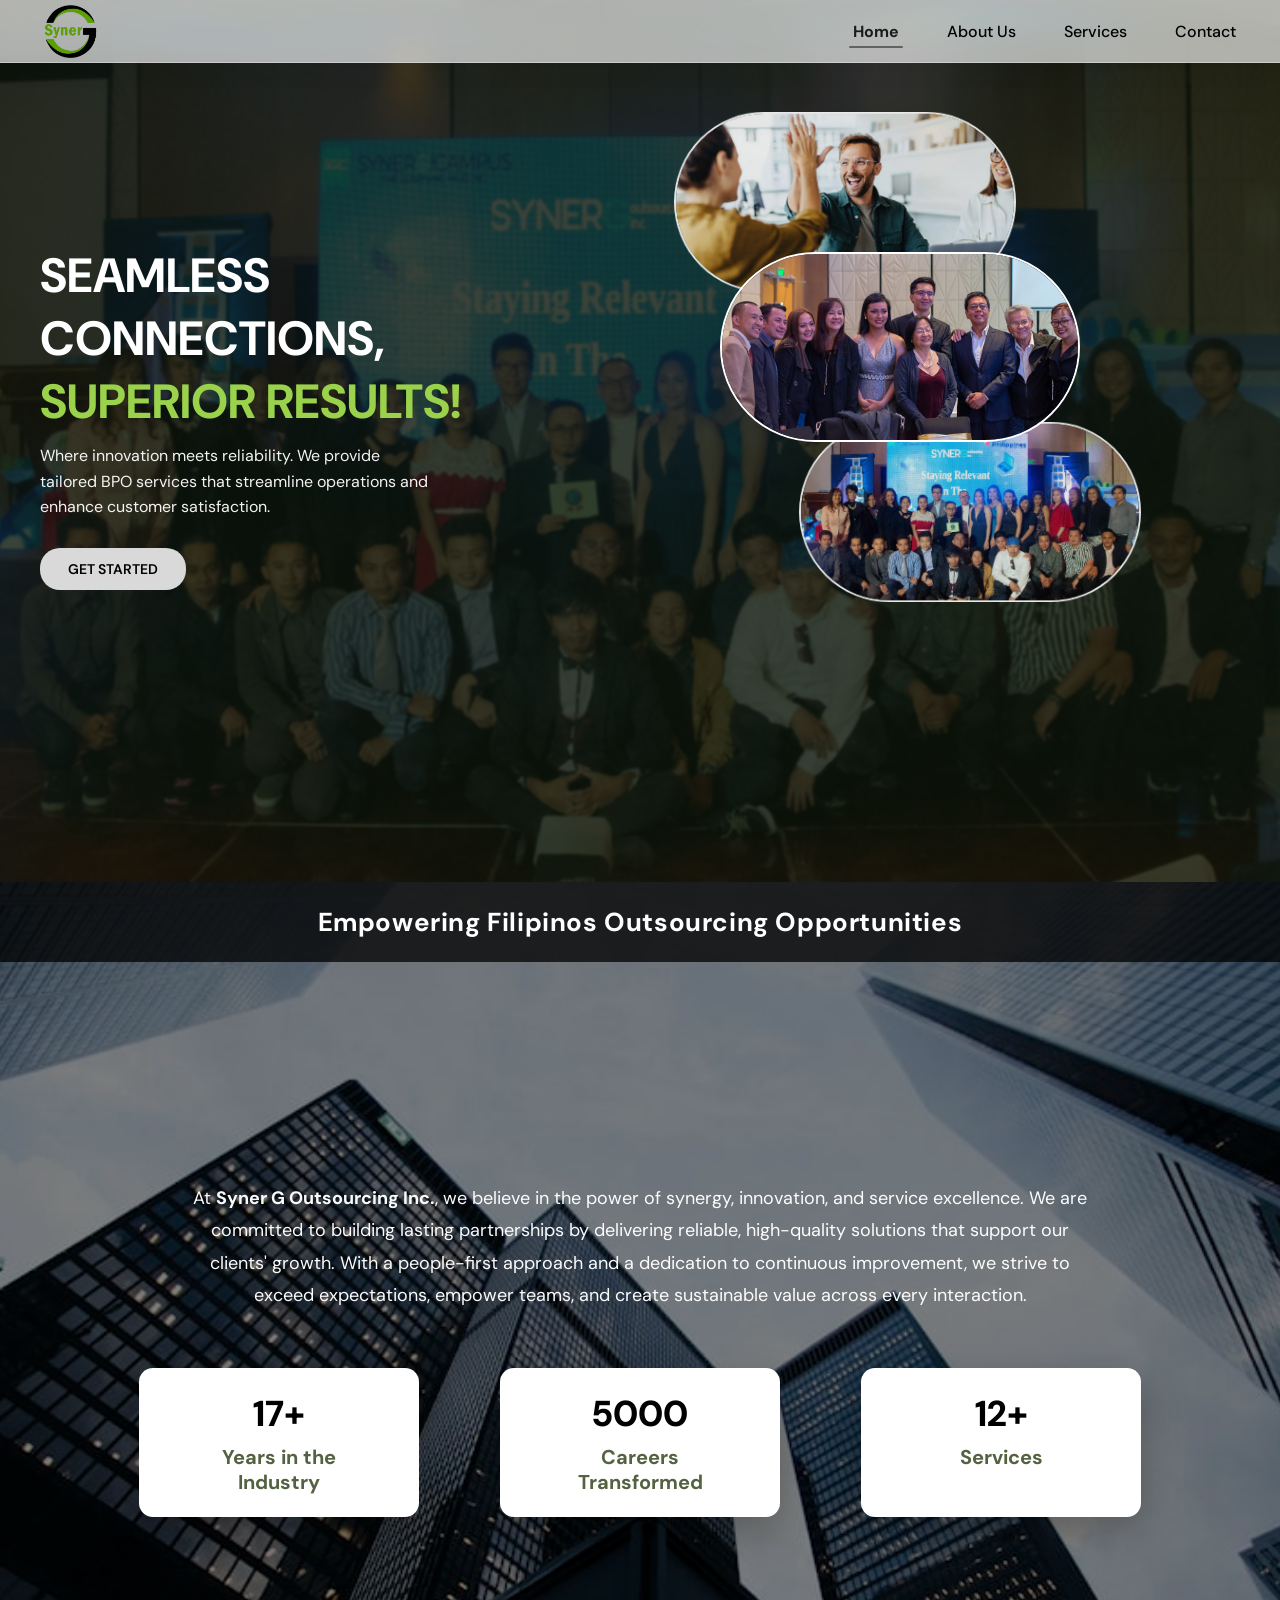
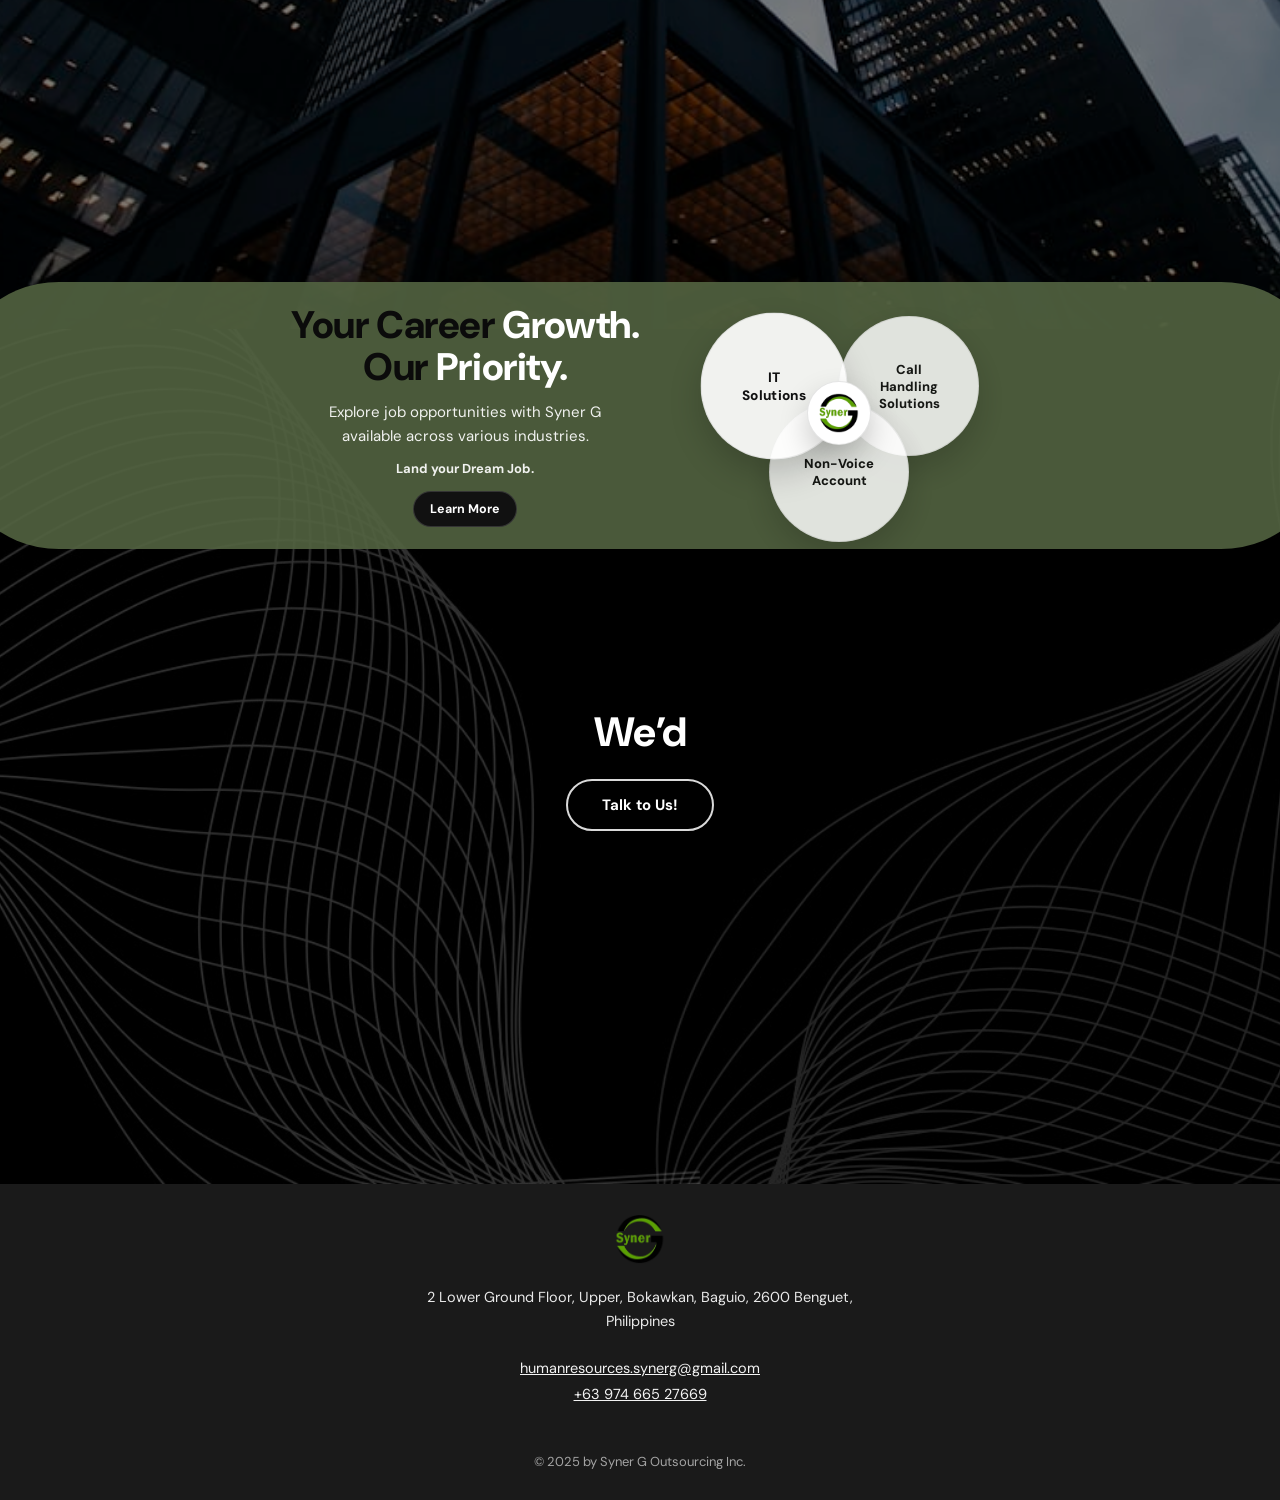
<file: pages/index.html>
<!DOCTYPE html>
<html lang="en">
  <head>
    <meta charset="UTF-8" />
    <meta name="viewport" content="width=device-width, initial-scale=1.0" />
    <title>Syner G Outsourcing Inc.</title>

    <!-- DM Sans -->
    <link rel="preconnect" href="https://fonts.googleapis.com" />
    <link rel="preconnect" href="https://fonts.gstatic.com" crossorigin />
    <link
      href="https://fonts.googleapis.com/css2?family=DM+Sans:wght@400;500;600;700&display=swap"
      rel="stylesheet"
    />

    <!-- CSS -->
    <link rel="stylesheet" href="../styles/main.css" />
    <link rel="stylesheet" href="../styles/dashboard.css" />

    <!-- Burger menu JS -->
    <script defer src="../scripts/main.js"></script>
  </head>

  <body>
    <!-- ===== HEADER (COPY THIS EXACT HEADER TO ALL PAGES) ===== -->
    <header class="site-header">
      <div class="header-container">
        <div class="logo">
          <img src="logo.png" alt="Syner G Outsourcing Inc. Logo" />
        </div>

        <button class="menu-btn" aria-label="Open menu">☰</button>

        <nav class="nav-menu" aria-label="Main navigation">
          <button class="drawer-close" aria-label="Close menu">→</button>
          <a href="index.html" class="active">Home</a>
          <a href="about.html">About Us</a>
          <a href="services.html">Services</a>
          <a href="contact.html">Contact</a>
        </nav>
      </div>
    </header>

    <!-- ===== HERO SECTION ===== -->
    <section class="first-page">
      <div class="first-page-content hero-layout">
        <div class="hero-wrapper">
          <!-- TEXT -->
          <div class="hero-text">
            <h1>
              SEAMLESS<br />
              CONNECTIONS,<br />
              <span>SUPERIOR RESULTS!</span>
            </h1>

            <p>
              Where innovation meets reliability. We provide<br />
              tailored BPO services that streamline operations and<br />
              enhance customer satisfaction.
            </p>

            <a href="about.html" class="hero-btn">GET STARTED</a>
          </div>

          <!-- ===== STACKED / MOBILE CAROUSEL ===== -->
          <div class="l-realise-slider-card-block">
            <div class="card-block-wrap">
              <div class="card" id="first">
                <img
                  src="../pictures/HOME/home picsds (1).jpg"
                  alt="Team collaboration"
                />
              </div>

              <div class="card" id="second">
                <img src="../pictures/HOME/home pis (1).jpg" alt="Team photo" />
              </div>

              <div class="card" id="third">
                <img src="../pictures/BGs/event.jpg" alt="Office work" />
              </div>
            </div>
          </div>
        </div>
      </div>
    </section>

    <!-- ===== SECTION 2: ABOUT + STATS ===== -->
    <section class="about-stats">
      <div class="about-stats__title reveal-right">
        <h2>Empowering Filipinos Outsourcing Opportunities</h2>
      </div>

      <div class="about-stats__container">
        <p>
          At <strong>Syner G Outsourcing Inc.</strong>, we believe in the power
          of synergy, innovation, and service excellence. We are committed to
          building lasting partnerships by delivering reliable, high-quality
          solutions that support our clients' growth. With a people-first
          approach and a dedication to continuous improvement, we strive to
          exceed expectations, empower teams, and create sustainable value
          across every interaction.
        </p>

        <div class="about-stats__grid">
          <div class="stat-card">
            <div class="stat-number">17+</div>
            <div class="stat-text">Years in the<br />Industry</div>
          </div>

          <div class="stat-card">
            <div class="stat-number">5000</div>
            <div class="stat-text">Careers<br />Transformed</div>
          </div>

          <div class="stat-card">
            <div class="stat-number">12+</div>
            <div class="stat-text">Services</div>
          </div>
        </div>
      </div>
    </section>

    <!-- ===== SECTION 3: GREEN OVAL CONTENT ===== -->
    <section class="dashboard-oval">
      <div class="dashboard-oval__inner">
        <div class="dashboard-oval__content">
          <!-- LEFT -->
          <div class="dashboard-oval__left oval-left-reveal">
            <h2 class="oval-title">
              Your Career <span>Growth.</span><br />
              Our <span>Priority.</span>
            </h2>

            <p class="oval-desc">
              Explore job opportunities with Syner G<br />
              available across various industries.
            </p>

            <p class="oval-sub">Land your Dream Job.</p>

            <a href="services.html" class="oval-btn">Learn More</a>
          </div>

          <!-- RIGHT: VENN -->
          <div class="dashboard-oval__right oval-right-reveal">
            <div class="venn">
              <div class="venn-circle c1">
                <span>IT<br />Solutions</span>
              </div>

              <div class="venn-circle c2">
                <span>Call<br />Handling<br />Solutions</span>
              </div>

              <div class="venn-circle c3">
                <span>Non-Voice<br />Account</span>
              </div>

              <div class="venn-center">
                <img src="logo.png" alt="Syner G" />
              </div>
            </div>
          </div>
        </div>
      </div>
    </section>

    <!-- ===== SECTION 4: BG IMAGE + CENTER CTA ===== -->
    <section class="cta-bg">
      <div class="cta-bg__content">
        <h2 class="cta-typing">
          We’d love to hear from you at <span>Syner G!</span>
        </h2>

        <a href="contact.html" class="cta-bg__btn">Talk to Us!</a>
      </div>
    </section>

    <!-- ===== FOOTER ===== -->
    <footer class="site-footer">
      <div class="footer-inner">
        <div class="footer-logo">
          <img src="logo.png" alt="Syner G Outsourcing Inc." />
        </div>

        <p class="footer-address">
          2 Lower Ground Floor, Upper, Bokawkan, Baguio, 2600 Benguet,<br />
          Philippines
        </p>

        <p class="footer-contact">
          <a href="mailto:humanresources.synerg@gmail.com">
            humanresources.synerg@gmail.com
          </a>
          <br />
          <a href="tel:+6397466527669">+63 974 665 27669</a>
        </p>

        <p class="footer-copy">© 2025 by Syner G Outsourcing Inc.</p>
      </div>
    </footer>

    <!-- ===== SLIDER JS ===== -->
    <script>
      let order = ["first", "second", "third"];
      let timer;

      function isMobile() {
        return window.matchMedia("(max-width: 768px)").matches;
      }

      function clearAll() {
        if (timer) clearInterval(timer);
      }

      function applyDesktopPositions() {
        const [mid, top, bot] = order;

        ["first", "second", "third"].forEach((id) => {
          const el = document.getElementById(id);
          el.classList.remove("pos-top", "pos-mid", "pos-bot");
        });

        document.getElementById(mid).classList.add("pos-mid");
        document.getElementById(top).classList.add("pos-top");
        document.getElementById(bot).classList.add("pos-bot");
      }

      function nextDesktop() {
        order = [order[1], order[2], order[0]];
        applyDesktopPositions();
      }

      function startDesktop() {
        clearAll();
        applyDesktopPositions();
        timer = setInterval(nextDesktop, 2500);
      }

      function applyMobilePositions() {
        const [center, left, right] = order;

        ["first", "second", "third"].forEach((id) => {
          const el = document.getElementById(id);
          el.classList.remove("pos-top", "pos-mid", "pos-bot");
          el.classList.remove("m-center", "m-left", "m-right");
        });

        document.getElementById(center).classList.add("m-center");
        document.getElementById(left).classList.add("m-left");
        document.getElementById(right).classList.add("m-right");
      }

      function nextMobile() {
        order = [order[2], order[0], order[1]];
        applyMobilePositions();
      }

      function startMobile() {
        clearAll();
        applyMobilePositions();
        timer = setInterval(nextMobile, 2000);
      }

      function startCorrectMode() {
        if (isMobile()) startMobile();
        else startDesktop();
      }

      startCorrectMode();
      window.addEventListener("resize", startCorrectMode);
    </script>

    <!-- ===== VENN ROTATION JS ===== -->
    <script>
      document.addEventListener("DOMContentLoaded", function () {
        const circles = [
          document.querySelector(".c1"),
          document.querySelector(".c2"),
          document.querySelector(".c3"),
        ];

        const positionClasses = ["position-1", "position-2", "position-3"];
        let offset = 0;

        function applyVennPositions() {
          circles.forEach((circle) => {
            positionClasses.forEach((cls) => circle.classList.remove(cls));
          });

          circles.forEach((circle, index) => {
            const cls = positionClasses[(index + offset) % 3];
            circle.classList.add(cls);
          });
        }

        function rotateVenn() {
          offset = (offset + 1) % 3;
          applyVennPositions();
        }

        applyVennPositions();
        setInterval(rotateVenn, 2000);
      });
    </script>
    <script>
      document.addEventListener("DOMContentLoaded", () => {
        const aboutStats = document.querySelector(".about-stats");
        if (!aboutStats) return;

        const reveals = aboutStats.querySelectorAll(".reveal-right");

        const observer = new IntersectionObserver(
          (entries) => {
            entries.forEach((entry) => {
              if (entry.isIntersecting) {
                entry.target.classList.add("is-visible");
                observer.unobserve(entry.target); // animate once
              }
            });
          },
          { threshold: 0.15 }
        );

        reveals.forEach((el) => observer.observe(el));
      });
    </script>
    <script>
      document.addEventListener("DOMContentLoaded", () => {
        const aboutStats = document.querySelector(".about-stats");
        if (!aboutStats) return;

        // Title reveal (only if it still has reveal-right)
        const title = aboutStats.querySelector(
          ".about-stats__title.reveal-right"
        );
        const cards = aboutStats.querySelectorAll(".stat-card");

        const observer = new IntersectionObserver(
          (entries) => {
            entries.forEach((entry) => {
              if (!entry.isIntersecting) return;

              // Title
              if (entry.target.classList.contains("reveal-right")) {
                entry.target.classList.add("is-visible");
              }

              // Grid trigger -> reveal all cards
              if (entry.target.classList.contains("about-stats__grid")) {
                cards.forEach((card) => card.classList.add("is-visible"));
              }

              observer.unobserve(entry.target);
            });
          },
          { threshold: 0.2 }
        );

        if (title) observer.observe(title);

        const grid = aboutStats.querySelector(".about-stats__grid");
        if (grid) observer.observe(grid);
      });
    </script>
    <script>
      document.addEventListener("DOMContentLoaded", () => {
        const ovalSection = document.querySelector(".dashboard-oval");
        if (!ovalSection) return;

        const left = ovalSection.querySelector(".oval-left-reveal");
        const right = ovalSection.querySelector(".oval-right-reveal");

        const observer = new IntersectionObserver(
          (entries) => {
            entries.forEach((entry) => {
              if (!entry.isIntersecting) return;

              // slide both at the same time
              if (left) left.classList.add("is-visible");
              if (right) right.classList.add("is-visible");

              observer.unobserve(entry.target);
            });
          },
          { threshold: 0.25 }
        );

        observer.observe(ovalSection);
      });
    </script>
    <script>
      document.addEventListener("DOMContentLoaded", () => {
        const ctaSection = document.querySelector(".cta-bg");
        const typingEl = document.querySelector(".cta-typing");
        if (!ctaSection || !typingEl) return;

        const fullHTML = typingEl.innerHTML;
        let index = 0;
        let hasPlayed = false;

        typingEl.innerHTML = "";

        function typeText() {
          if (index <= fullHTML.length) {
            typingEl.innerHTML = fullHTML.slice(0, index);
            index++;
            setTimeout(typeText, 35); // typing speed (lower = faster)
          }
        }

        const observer = new IntersectionObserver(
          (entries) => {
            entries.forEach((entry) => {
              if (entry.isIntersecting && !hasPlayed) {
                hasPlayed = true;
                typeText();
                observer.unobserve(entry.target);
              }
            });
          },
          { threshold: 0.4 }
        );

        observer.observe(ctaSection);
      });
    </script>
  </body>
</html>
</file>
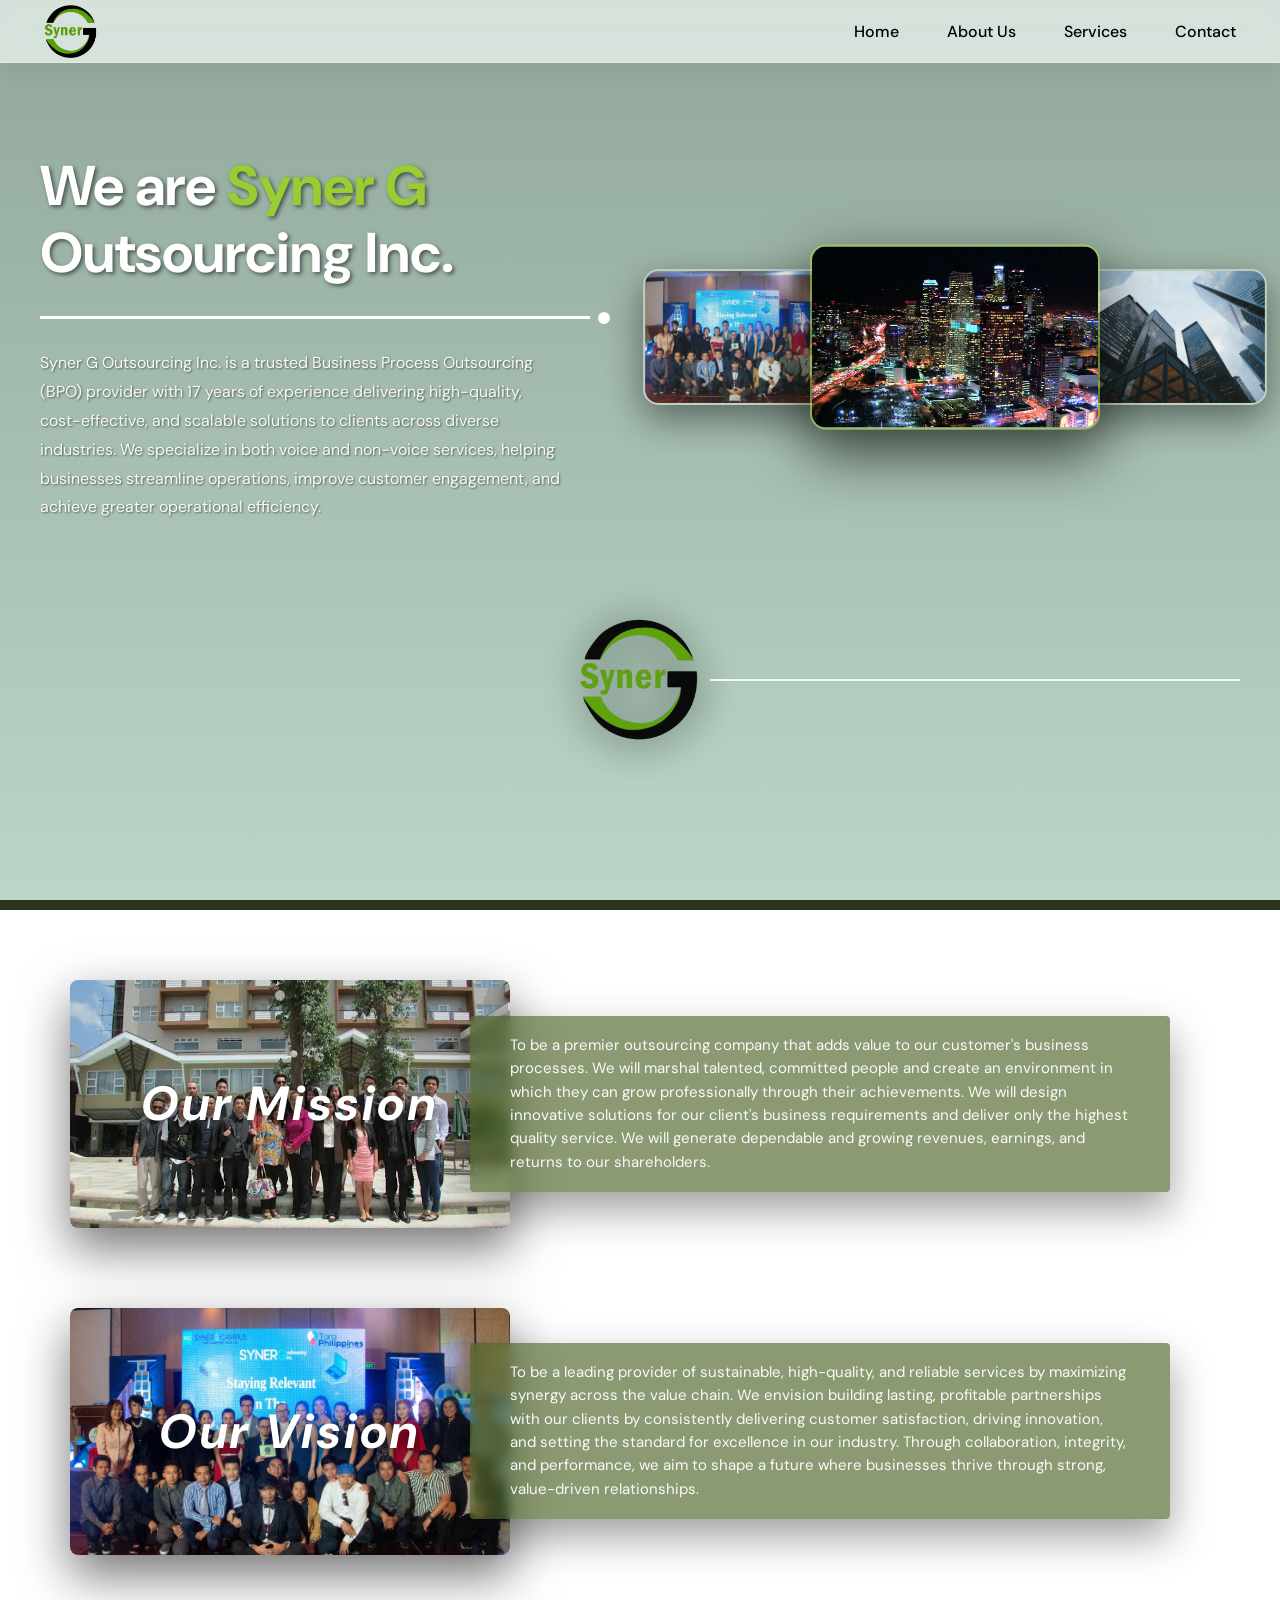
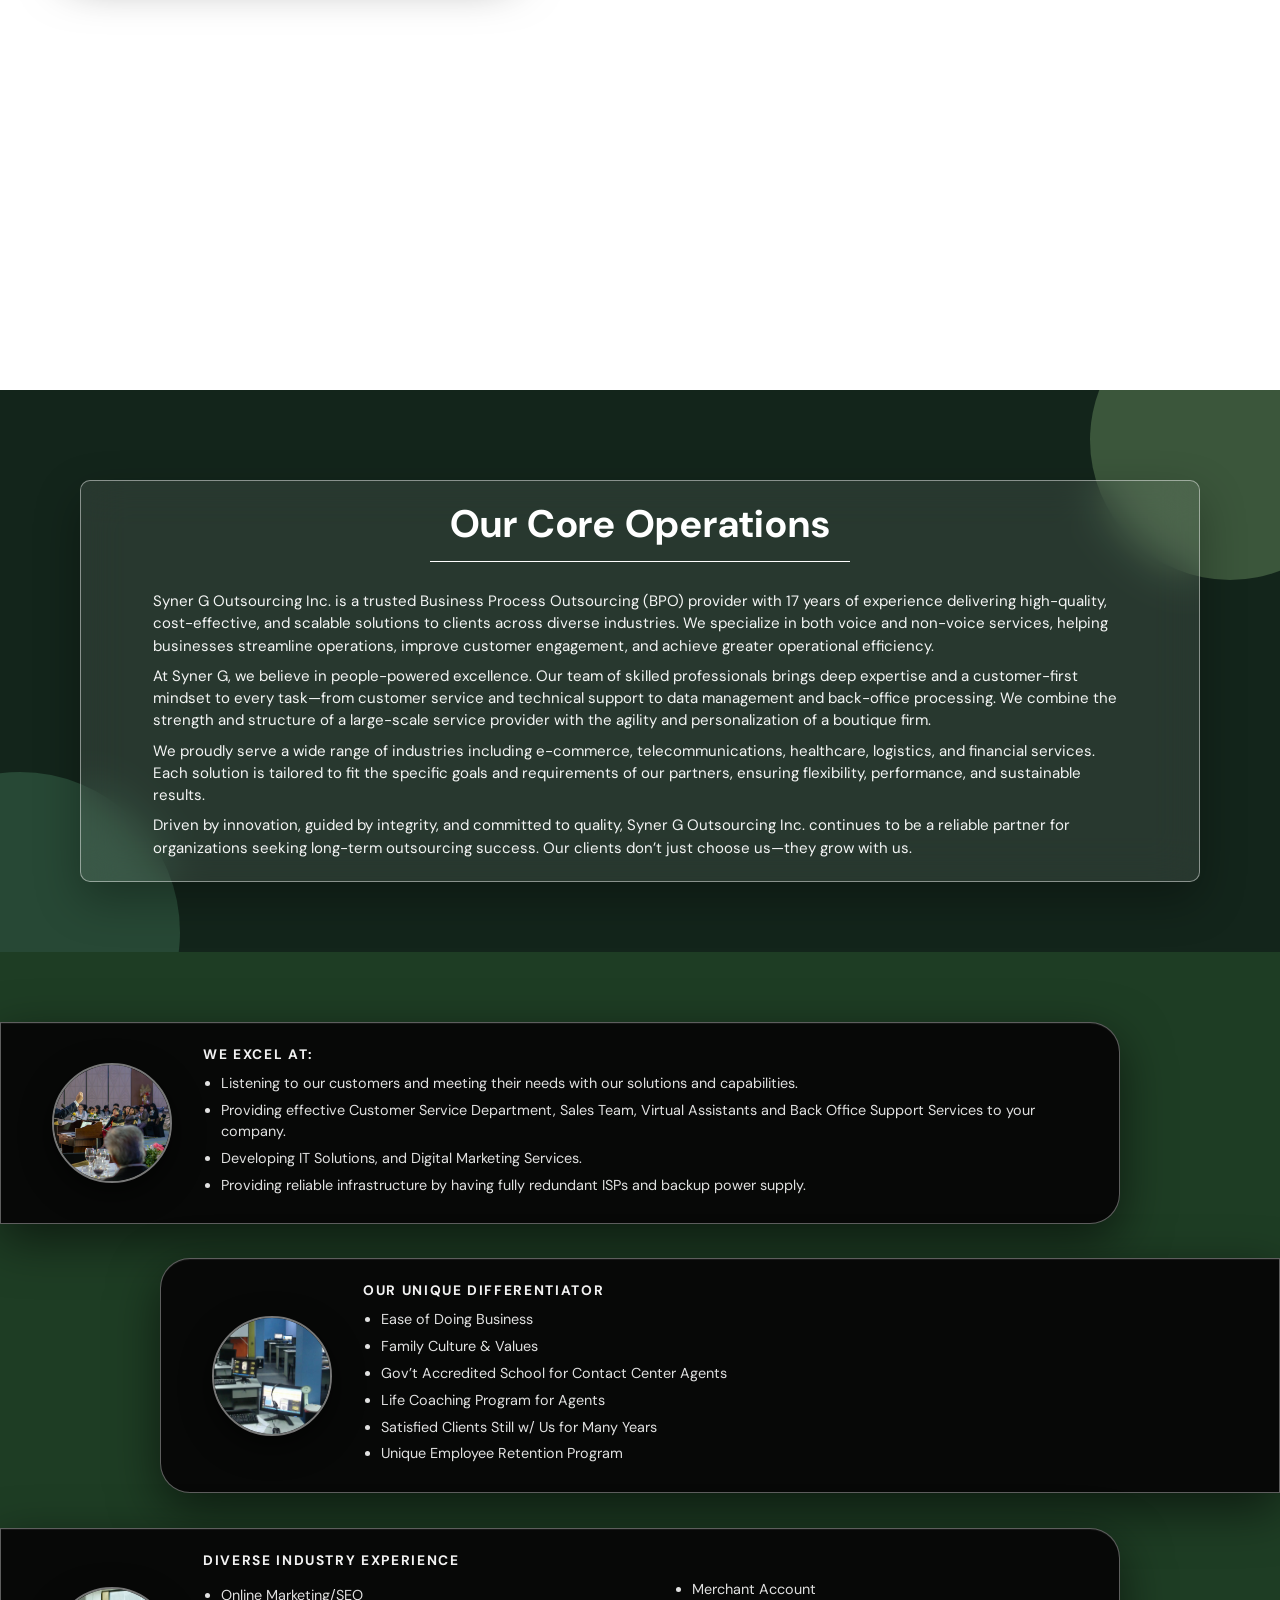
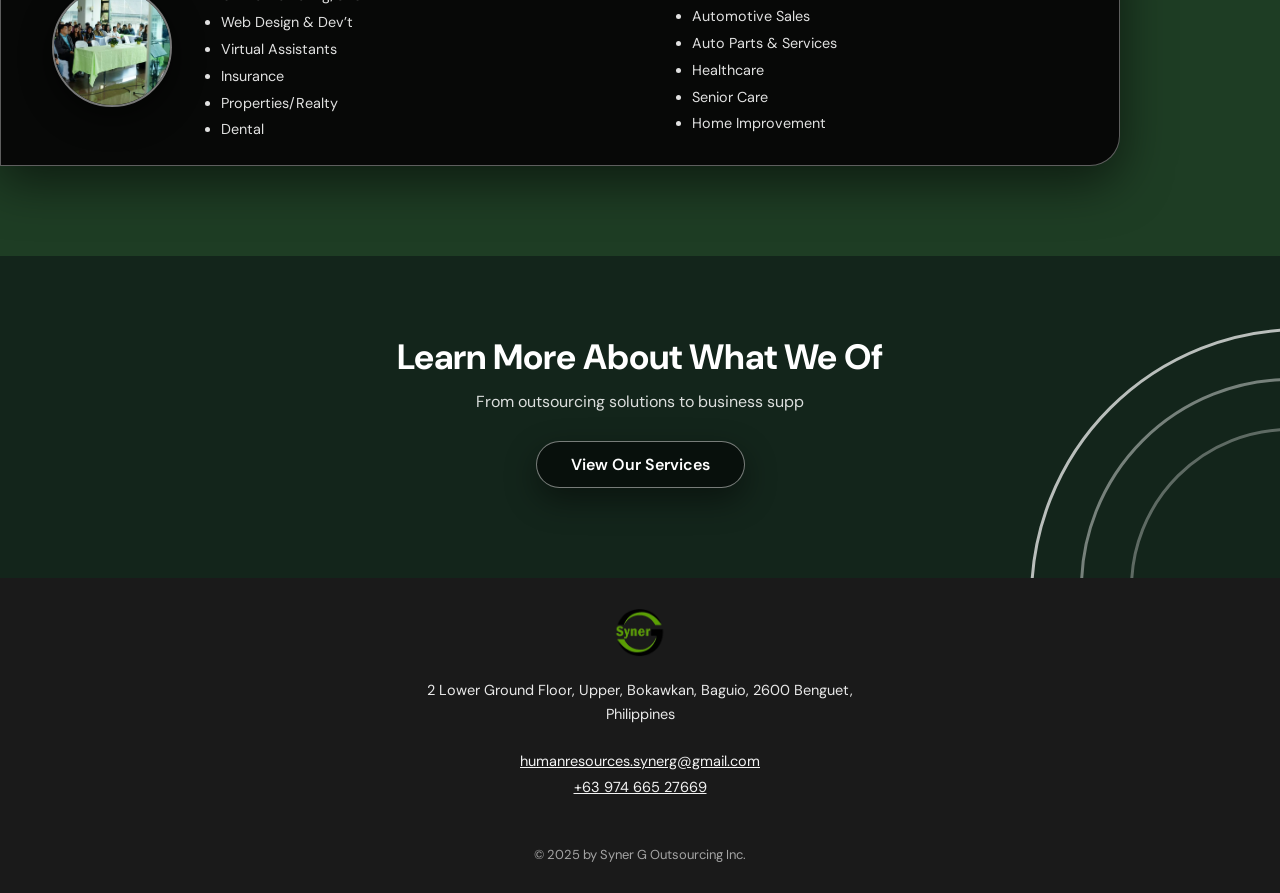
<file: pages/about.html>
<!-- ===========================
     about.html (FULL COMPLETE)
     =========================== -->
<!DOCTYPE html>
<html lang="en">
  <head>
    <meta charset="UTF-8" />
    <meta name="viewport" content="width=device-width, initial-scale=1.0" />
    <title>About Us - Syner G Outsourcing Inc.</title>

    <!-- DM Sans -->
    <link rel="preconnect" href="https://fonts.googleapis.com" />
    <link rel="preconnect" href="https://fonts.gstatic.com" crossorigin />
    <link
      href="https://fonts.googleapis.com/css2?family=DM+Sans:wght@400;500;600;700&display=swap"
      rel="stylesheet"
    />

    <link rel="stylesheet" href="../styles/main.css" />
    <link rel="stylesheet" href="../styles/about.css" />
    <script defer src="../scripts/main.js"></script>
  </head>

  <body>
    <!-- ===== HEADER ===== -->
    <header class="site-header">
      <div class="header-container">
        <div class="logo">
          <img src="logo.png" alt="Syner G Outsourcing Inc. Logo" />
        </div>

        <button class="menu-btn" aria-label="Open menu">☰</button>

        <nav class="nav-menu" aria-label="Main navigation">
          <button class="drawer-close" aria-label="Close menu">→</button>
          <a href="index.html">Home</a>
          <a href="about.html">About Us</a>
          <a href="services.html">Services</a>
          <a href="contact.html">Contact</a>
        </nav>
      </div>
    </header>

    <!-- ===== HERO SECTION ===== -->
    <section class="hero-section">
      <!-- Video Background -->
      <div class="video-background">
        <video autoplay muted loop playsinline>
          <source src="../pictures/ABOUT/bg_about_us.mp4" type="video/mp4" />
          Your browser does not support the video tag.
        </video>
        <div class="video-overlay"></div>
      </div>

      <div class="hero-container">
        <!-- LEFT CONTENT -->
        <div class="hero-content">
          <h1 class="hero-title">
            We are <span class="highlight">Syner G</span><br />
            Outsourcing Inc.
          </h1>

          <div class="hero-divider"></div>

          <p class="hero-description">
            Syner G Outsourcing Inc. is a trusted Business Process Outsourcing
            (BPO) provider with 17 years of experience delivering high-quality,
            cost-effective, and scalable solutions to clients across diverse
            industries. We specialize in both voice and non-voice services,
            helping businesses streamline operations, improve customer
            engagement, and achieve greater operational efficiency.
          </p>
        </div>

        <!-- RIGHT: OVERLAP CARDS -->
        <div class="hero-images" aria-label="About page carousel">
          <div class="overlap-carousel">
            <div class="oc-item" data-pos="left">
              <img src="../pictures/BGs/event.jpg" alt="Business conference" />
            </div>

            <div class="oc-item" data-pos="center">
              <img src="../pictures/BGs/synergbg.JPG" alt="Business meeting" />
            </div>

            <div class="oc-item" data-pos="right">
              <img src="../pictures/BGs/Bldg.jpg" alt="Company building" />
            </div>
          </div>
        </div>

        <!-- CENTER BOTTOM LOGO -->
        <div class="hero-logo">
          <img src="logo.png" alt="Syner G Logo" />
        </div>
      </div>
    </section>

    <!-- ===== SECTION DIVIDER ===== -->
    <div class="section-divider"></div>

    <!-- ===== ABOUT IMAGE SECTION ===== -->
    <section class="about-image-section">
      <div class="about-inner">
        <!-- ✅ ROW 1: MISSION (image + attached green rectangle) -->
        <div class="about-row">
          <div class="about-img">
            <img src="../pictures/ABOUT/MISSION.avif" alt="Our Mission" />
            <div class="about-img-text">Our Mission</div>
          </div>

          <div class="about-attached-box">
            <p>
              To be a premier outsourcing company that adds value to our
              customer's business processes. We will marshal talented, committed
              people and create an environment in which they can grow
              professionally through their achievements. We will design
              innovative solutions for our client's business requirements and
              deliver only the highest quality service. We will generate
              dependable and growing revenues, earnings, and returns to our
              shareholders.
            </p>
          </div>
        </div>

        <!-- ✅ ROW 2: VISION (image + attached green rectangle) -->
        <div class="about-row">
          <div class="about-img">
            <img src="../pictures/ABOUT/VISION.avif" alt="Our Vision" />
            <div class="about-img-text">Our Vision</div>
          </div>

          <div class="about-attached-box">
            <p>
              To be a leading provider of sustainable, high-quality, and
              reliable services by maximizing synergy across the value chain. We
              envision building lasting, profitable partnerships with our
              clients by consistently delivering customer satisfaction, driving
              innovation, and setting the standard for excellence in our
              industry. Through collaboration, integrity, and performance, we
              aim to shape a future where businesses thrive through strong,
              value-driven relationships.
            </p>
          </div>
        </div>
      </div>
    </section>
    <!-- ===== OUR CORE OPERATIONS SECTION ===== -->
    <section class="coreops-section" aria-label="Our Core Operations">
      <!-- decorative circles -->
      <span class="coreops-circle circle-top-right"></span>
      <span class="coreops-circle circle-bottom-left"></span>

      <div class="coreops-wrap">
        <div class="coreops-box">
          <h2 class="coreops-title">
            Our Core Operations
            <span class="coreops-underline"></span>
          </h2>

          <div class="coreops-text">
            <p>
              Syner G Outsourcing Inc. is a trusted Business Process Outsourcing
              (BPO) provider with 17 years of experience delivering
              high-quality, cost-effective, and scalable solutions to clients
              across diverse industries. We specialize in both voice and
              non-voice services, helping businesses streamline operations,
              improve customer engagement, and achieve greater operational
              efficiency.
            </p>

            <p>
              At Syner G, we believe in people-powered excellence. Our team of
              skilled professionals brings deep expertise and a customer-first
              mindset to every task—from customer service and technical support
              to data management and back-office processing. We combine the
              strength and structure of a large-scale service provider with the
              agility and personalization of a boutique firm.
            </p>

            <p>
              We proudly serve a wide range of industries including e-commerce,
              telecommunications, healthcare, logistics, and financial services.
              Each solution is tailored to fit the specific goals and
              requirements of our partners, ensuring flexibility, performance,
              and sustainable results.
            </p>

            <p class="coreops-foot">
              Driven by innovation, guided by integrity, and committed to
              quality, Syner G Outsourcing Inc. continues to be a reliable
              partner for organizations seeking long-term outsourcing success.
              Our clients don’t just choose us—they grow with us.
            </p>
          </div>
        </div>
      </div>
    </section>
    <!-- =========================================================
     ✅ PILL CARDS SECTION (LEFT / RIGHT / LEFT like Figma)
     Put this BELOW your Core Ops section in about.html
     ========================================================= -->
    <section class="pillcards-section" aria-label="Company strengths">
      <div class="pillcards-wrap">
        <!-- Card 1 (LEFT) -->
        <article class="pillcard pill-left">
          <div class="pillcard-image">
            <img src="../pictures/ABOUT/ABOUT US.avif" alt="We Excel At" />
          </div>

          <div class="pillcard-body">
            <h3 class="pillcard-title">WE EXCEL AT:</h3>
            <ul class="pillcard-list">
              <li>
                Listening to our customers and meeting their needs with our
                solutions and capabilities.
              </li>
              <li>
                Providing effective Customer Service Department, Sales Team,
                Virtual Assistants and Back Office Support Services to your
                company.
              </li>
              <li>Developing IT Solutions, and Digital Marketing Services.</li>
              <li>
                Providing reliable infrastructure by having fully redundant ISPs
                and backup power supply.
              </li>
            </ul>
          </div>
        </article>

        <!-- Card 2 (RIGHT) -->
        <article class="pillcard pill-right">
          <div class="pillcard-image">
            <img
              src="../pictures/ABOUT/ABOUTUSS.avif"
              alt="Our Unique Differentiator"
            />
          </div>

          <div class="pillcard-body">
            <h3 class="pillcard-title">OUR UNIQUE DIFFERENTIATOR</h3>
            <ul class="pillcard-list">
              <li>Ease of Doing Business</li>
              <li>Family Culture &amp; Values</li>
              <li>Gov’t Accredited School for Contact Center Agents</li>
              <li>Life Coaching Program for Agents</li>
              <li>Satisfied Clients Still w/ Us for Many Years</li>
              <li>Unique Employee Retention Program</li>
            </ul>
          </div>
        </article>

        <!-- Card 3 (LEFT) -->
        <article class="pillcard pill-left">
          <div class="pillcard-image">
            <img
              src="../pictures/ABOUT/ABOUTUSSS.avif"
              alt="Diverse Industry Experience"
            />
          </div>

          <div class="pillcard-body">
            <h3 class="pillcard-title">DIVERSE INDUSTRY EXPERIENCE</h3>
            <ul class="pillcard-list cols-2">
              <li>Online Marketing/SEO</li>
              <li>Web Design &amp; Dev’t</li>
              <li>Virtual Assistants</li>
              <li>Insurance</li>
              <li>Properties/Realty</li>
              <li>Dental</li>
              <li>Merchant Account</li>
              <li>Automotive Sales</li>
              <li>Auto Parts &amp; Services</li>
              <li>Healthcare</li>
              <li>Senior Care</li>
              <li>Home Improvement</li>
            </ul>
          </div>
        </article>
      </div>
    </section>

    <!-- =========================================================
     ✅ CTA SECTION: Learn More About What We Offer
     ========================================================= -->
    <section class="cta-offer">
      <div class="cta-inner">
        <h2
          class="typing-title"
          data-text="Learn More About What We Offer"
        ></h2>

        <p
          class="typing-sub"
          data-text="From outsourcing solutions to business support services, we’re here to help you succeed."
        ></p>

        <a class="cta-btn" href="services.html">View Our Services</a>
      </div>

      <!-- decorative rings -->
      <span class="cta-ring r1" aria-hidden="true"></span>
      <span class="cta-ring r2" aria-hidden="true"></span>
      <span class="cta-ring r3" aria-hidden="true"></span>
    </section>
    <!-- ===== FOOTER ===== -->
    <footer class="site-footer">
      <div class="footer-inner">
        <div class="footer-logo">
          <img src="logo.png" alt="Syner G Outsourcing Inc." />
        </div>

        <p class="footer-address">
          2 Lower Ground Floor, Upper, Bokawkan, Baguio, 2600 Benguet,<br />
          Philippines
        </p>

        <p class="footer-contact">
          <a href="mailto:humanresources.synerg@gmail.com">
            humanresources.synerg@gmail.com
          </a>
          <br />
          <a href="tel:+6397466527669">+63 974 665 27669</a>
        </p>

        <p class="footer-copy">© 2025 by Syner G Outsourcing Inc.</p>
      </div>
    </footer>

    <!-- ✅ Carousel switching logic (every 3 seconds) -->
    <script>
      document.addEventListener("DOMContentLoaded", () => {
        const items = Array.from(document.querySelectorAll(".oc-item"));
        if (items.length !== 3) return;

        let order = ["left", "center", "right"];

        function applyPositions() {
          items.forEach((el, index) => {
            el.setAttribute("data-pos", order[index]);
          });
        }

        applyPositions();

        setInterval(() => {
          order = [order[2], order[0], order[1]];
          applyPositions();
        }, 3000);
      });
    </script>
    <script>
      document.addEventListener("DOMContentLoaded", () => {
        const boxes = document.querySelectorAll(".about-attached-box");
        if (!boxes.length) return;

        const reduceMotion = window.matchMedia(
          "(prefers-reduced-motion: reduce)"
        ).matches;
        if (reduceMotion) {
          boxes.forEach((b) => b.classList.add("is-revealed"));
          return;
        }

        const observer = new IntersectionObserver(
          (entries, obs) => {
            const anyVisible = entries.some((e) => e.isIntersecting);

            if (anyVisible) {
              boxes.forEach((box) => box.classList.add("is-revealed"));
              obs.disconnect(); // reveal once, together
            }
          },
          {
            threshold: 0.3,
            rootMargin: "0px 0px -10% 0px",
          }
        );

        // Observe only the FIRST row so both trigger together
        const trigger = document.querySelector(".about-row");
        if (trigger) observer.observe(trigger);
      });
    </script>
    <script>
      document.addEventListener("DOMContentLoaded", () => {
        const title = document.querySelector(".coreops-title");
        if (!title) return;

        const observer = new IntersectionObserver(
          (entries, obs) => {
            if (entries[0].isIntersecting) {
              title.classList.add("is-revealed");
              obs.disconnect(); // animate once
            }
          },
          {
            threshold: 0.4,
          }
        );

        observer.observe(title);
      });
    </script>
    <script>
      document.addEventListener("DOMContentLoaded", () => {
        const cards = document.querySelectorAll(".pillcard");
        if (!cards.length) return;

        const observer = new IntersectionObserver(
          (entries, obs) => {
            entries.forEach((entry) => {
              if (entry.isIntersecting) {
                entry.target.classList.add("is-revealed");
                obs.unobserve(entry.target); // animate once
              }
            });
          },
          { threshold: 0.25 }
        );

        cards.forEach((card) => observer.observe(card));
      });
    </script>
    <script>
      document.addEventListener("DOMContentLoaded", () => {
        const typingElements = document.querySelectorAll(
          ".typing-title, .typing-sub"
        );

        const typeText = (el, speed) => {
          const text = el.dataset.text;
          let index = 0;
          el.textContent = "";

          const interval = setInterval(() => {
            el.textContent += text[index];
            index++;

            if (index >= text.length) {
              clearInterval(interval);
              el.classList.add("typing-done");
            }
          }, speed);
        };

        const observer = new IntersectionObserver(
          (entries, obs) => {
            entries.forEach((entry) => {
              if (
                entry.isIntersecting &&
                !entry.target.classList.contains("typing-done")
              ) {
                /* ✅ FASTER SPEEDS */
                if (entry.target.classList.contains("typing-title")) {
                  typeText(entry.target, 25); // ⬅ fast title
                } else {
                  typeText(entry.target, 15); // ⬅ very fast subtitle
                }

                obs.unobserve(entry.target);
              }
            });
          },
          { threshold: 0.5 }
        );

        typingElements.forEach((el) => observer.observe(el));
      });
    </script>
  </body>
</html>
</file>
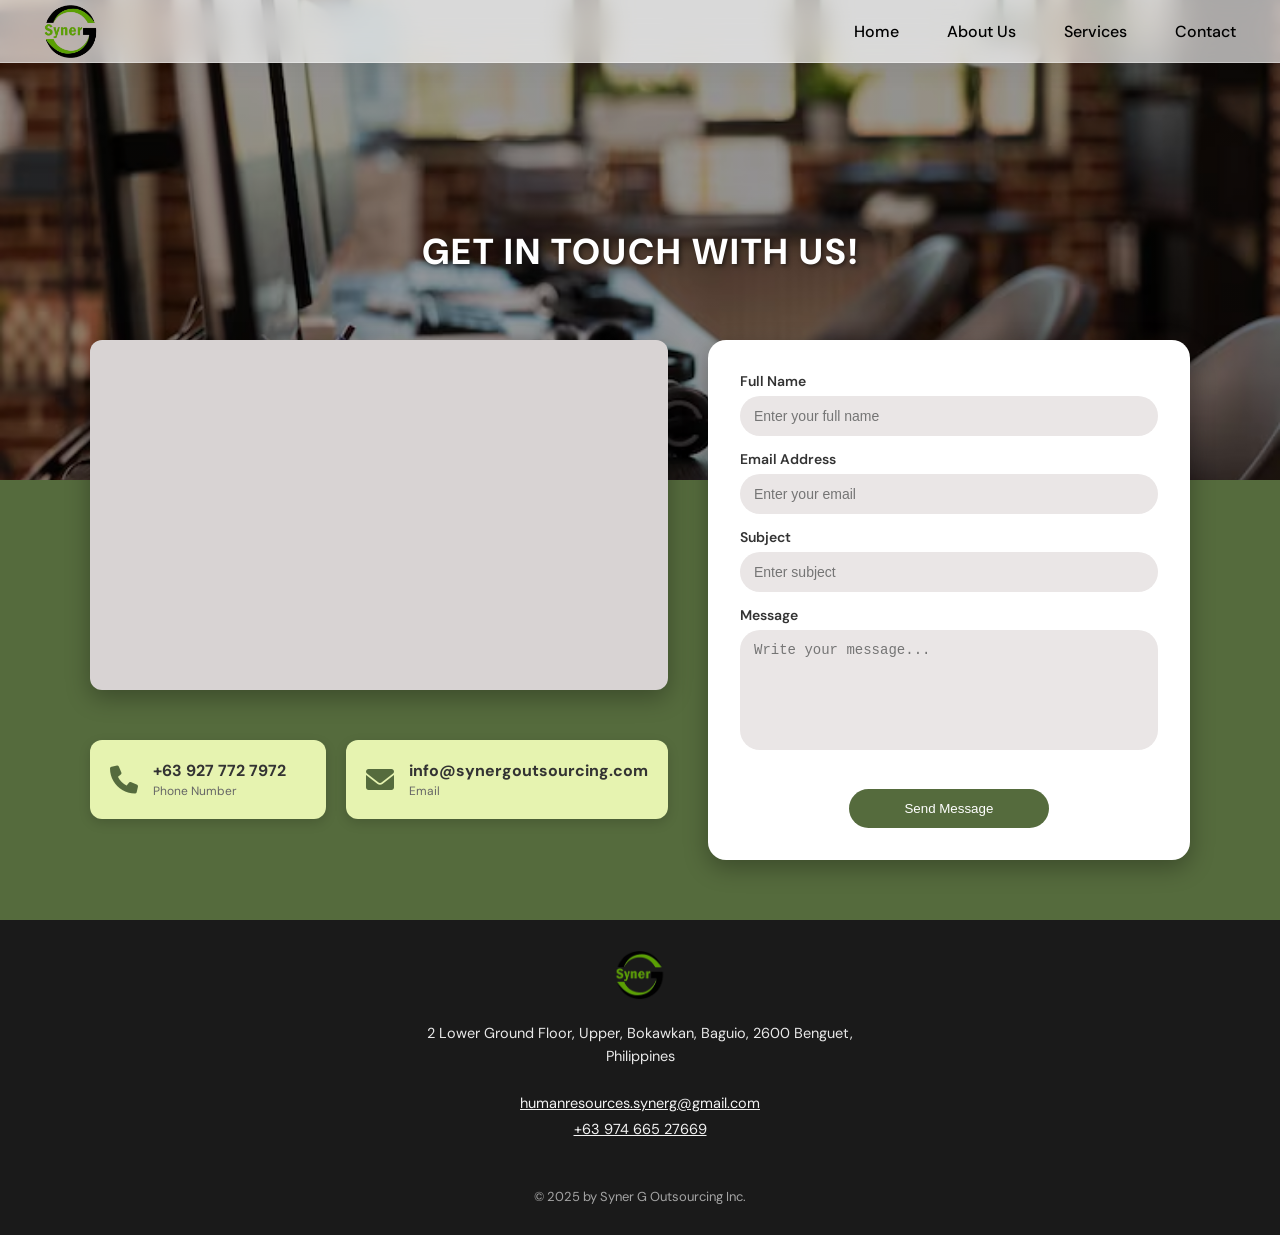
<file: pages/contact.html>
<!DOCTYPE html>
<html lang="en">
  <head>
    <meta charset="UTF-8" />
    <meta name="viewport" content="width=device-width, initial-scale=1.0" />
    <title>Contact Us | Syner G Outsourcing Inc.</title>

    <!-- Fonts -->
    <link rel="preconnect" href="https://fonts.googleapis.com" />
    <link rel="preconnect" href="https://fonts.gstatic.com" crossorigin />
    <link
      href="https://fonts.googleapis.com/css2?family=DM+Sans:wght@400;500;600;700&display=swap"
      rel="stylesheet"
    />

    <!-- Styles -->
    <link rel="stylesheet" href="../styles/main.css" />
    <link rel="stylesheet" href="../styles/contact.css" />
    <link
      rel="stylesheet"
      href="https://cdnjs.cloudflare.com/ajax/libs/font-awesome/6.0.0/css/all.min.css"
    />

    <!-- Scripts -->
    <script defer src="../scripts/main.js"></script>
  </head>

  <body>
    <!-- ===== Header ===== -->
    <header class="site-header">
      <div class="header-container">
        <div class="logo">
          <img src="logo.png" alt="Syner G Outsourcing Inc. Logo" />
        </div>

        <button class="menu-btn" aria-label="Open menu">☰</button>

        <nav class="nav-menu">
          <button class="drawer-close" aria-label="Close menu">→</button>

          <a href="index.html">Home</a>
          <a href="about.html">About Us</a>
          <a href="services.html">Services</a>
          <a>Contact</a>
        </nav>
      </div>
    </header>

    <!-- ===== Contact Section ===== -->
    <main class="container">
      <!-- Hero -->
      <section class="contact-hero">
        <h1>GET IN TOUCH WITH US!</h1>
      </section>

      <!-- Contact Content -->
      <section class="contact-section">
        <div class="contact-grid">
          <!-- LEFT -->
          <div class="contact-left">
            <div class="map-box">
              <iframe
                src="https://www.google.com/maps/embed?pb=!1m14!1m8!1m3!1d239.1981189068455!2d120.5885800557384!3d16.416195285752675!3m2!1i1024!2i768!4f13.1!3m3!1m2!1s0x3391a165ab20fa0d%3A0xbed4ae7297f4781a!2sSyner%20G%20Outsourcing%20Inc!5e0!3m2!1sen!2sph!4v1765943063785!5m2!1sen!2sph"
                width="800"
                height="600"
                style="border: 0"
                allowfullscreen=""
                loading="lazy"
                referrerpolicy="no-referrer-when-downgrade"
              >
              </iframe>
            </div>

            <div class="info-cards">
              <div class="info-card">
                <div class="icon-side"><i class="fa-solid fa-phone"></i></div>
                <div class="text-side">
                  <span class="main-info">+63 927 772 7972</span>
                  <span class="sub-label">Phone Number</span>
                </div>
              </div>

              <div class="info-card">
                <div class="icon-side">
                  <i class="fa-solid fa-envelope"></i>
                </div>
                <div class="text-side">
                  <span class="main-info">info@synergoutsourcing.com</span>
                  <span class="sub-label">Email</span>
                </div>
              </div>
            </div>
          </div>

          <!-- RIGHT (POST form) -->
          <div class="contact-right">
            <form
              class="contact-form"
              action="../backend/contact.php"
              method="POST"
            >
              <div class="field">
                <label for="fullname">Full Name</label>
                <input
                  type="text"
                  id="fullname"
                  name="fullname"
                  placeholder="Enter your full name"
                  required
                />
              </div>

              <div class="field">
                <label for="email">Email Address</label>
                <input
                  type="email"
                  id="email"
                  name="email"
                  placeholder="Enter your email"
                  required
                />
              </div>

              <div class="field">
                <label for="subject">Subject</label>
                <input
                  type="text"
                  id="subject"
                  name="subject"
                  placeholder="Enter subject"
                />
              </div>

              <div class="field">
                <label for="message">Message</label>
                <textarea
                  id="message"
                  name="message"
                  placeholder="Write your message..."
                  required
                ></textarea>
              </div>

              <button type="submit">Send Message</button>
            </form>
          </div>
        </div>
      </section>
    </main>

    <!-- ===== FOOTER ===== -->
    <footer class="site-footer">
      <div class="footer-inner">
        <div class="footer-logo">
          <img src="logo.png" alt="Syner G Outsourcing Inc." />
        </div>

        <p class="footer-address">
          2 Lower Ground Floor, Upper, Bokawkan, Baguio, 2600 Benguet,<br />
          Philippines
        </p>

        <p class="footer-contact">
          <a href="mailto:humanresources.synerg@gmail.com">
            humanresources.synerg@gmail.com
          </a>
          <br />
          <a href="tel:+6397466527669">+63 974 665 27669</a>
        </p>

        <p class="footer-copy">© 2025 by Syner G Outsourcing Inc.</p>
      </div>
    </footer>
  </body>
</html>
</file>
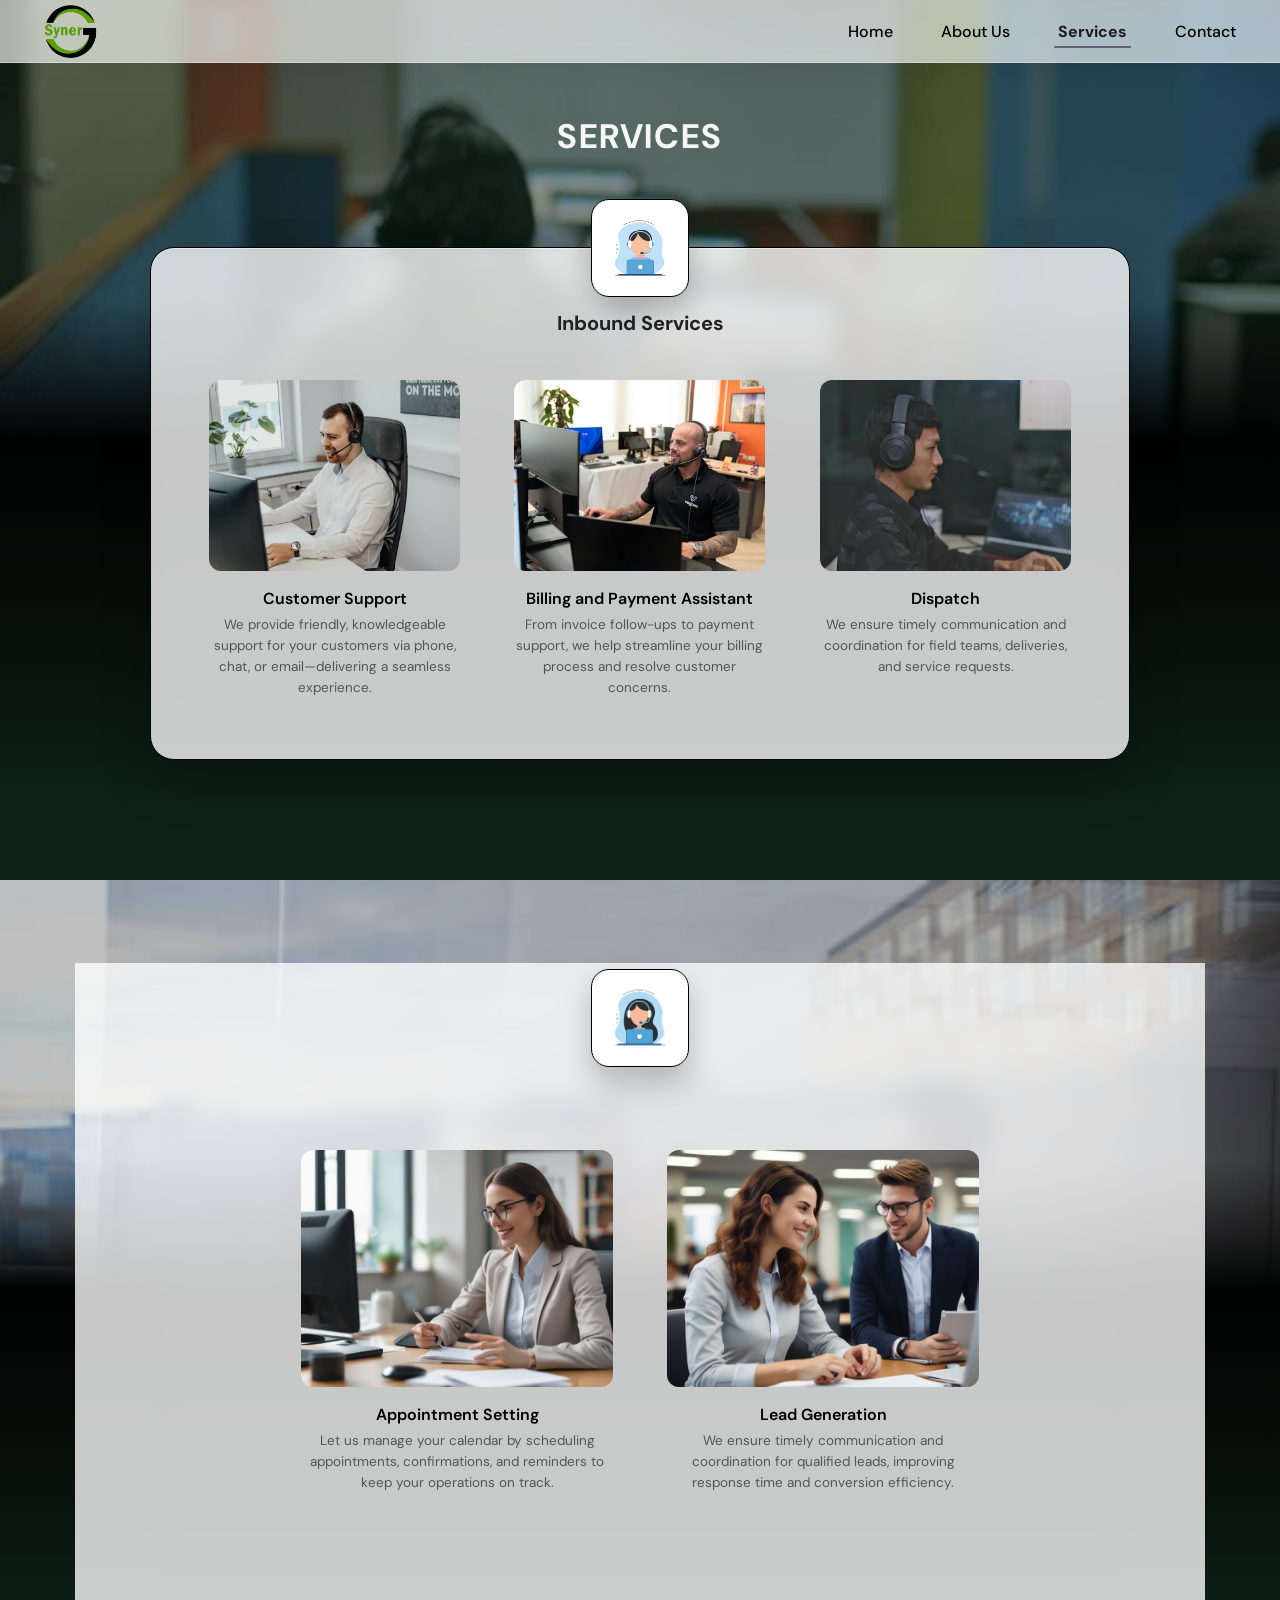
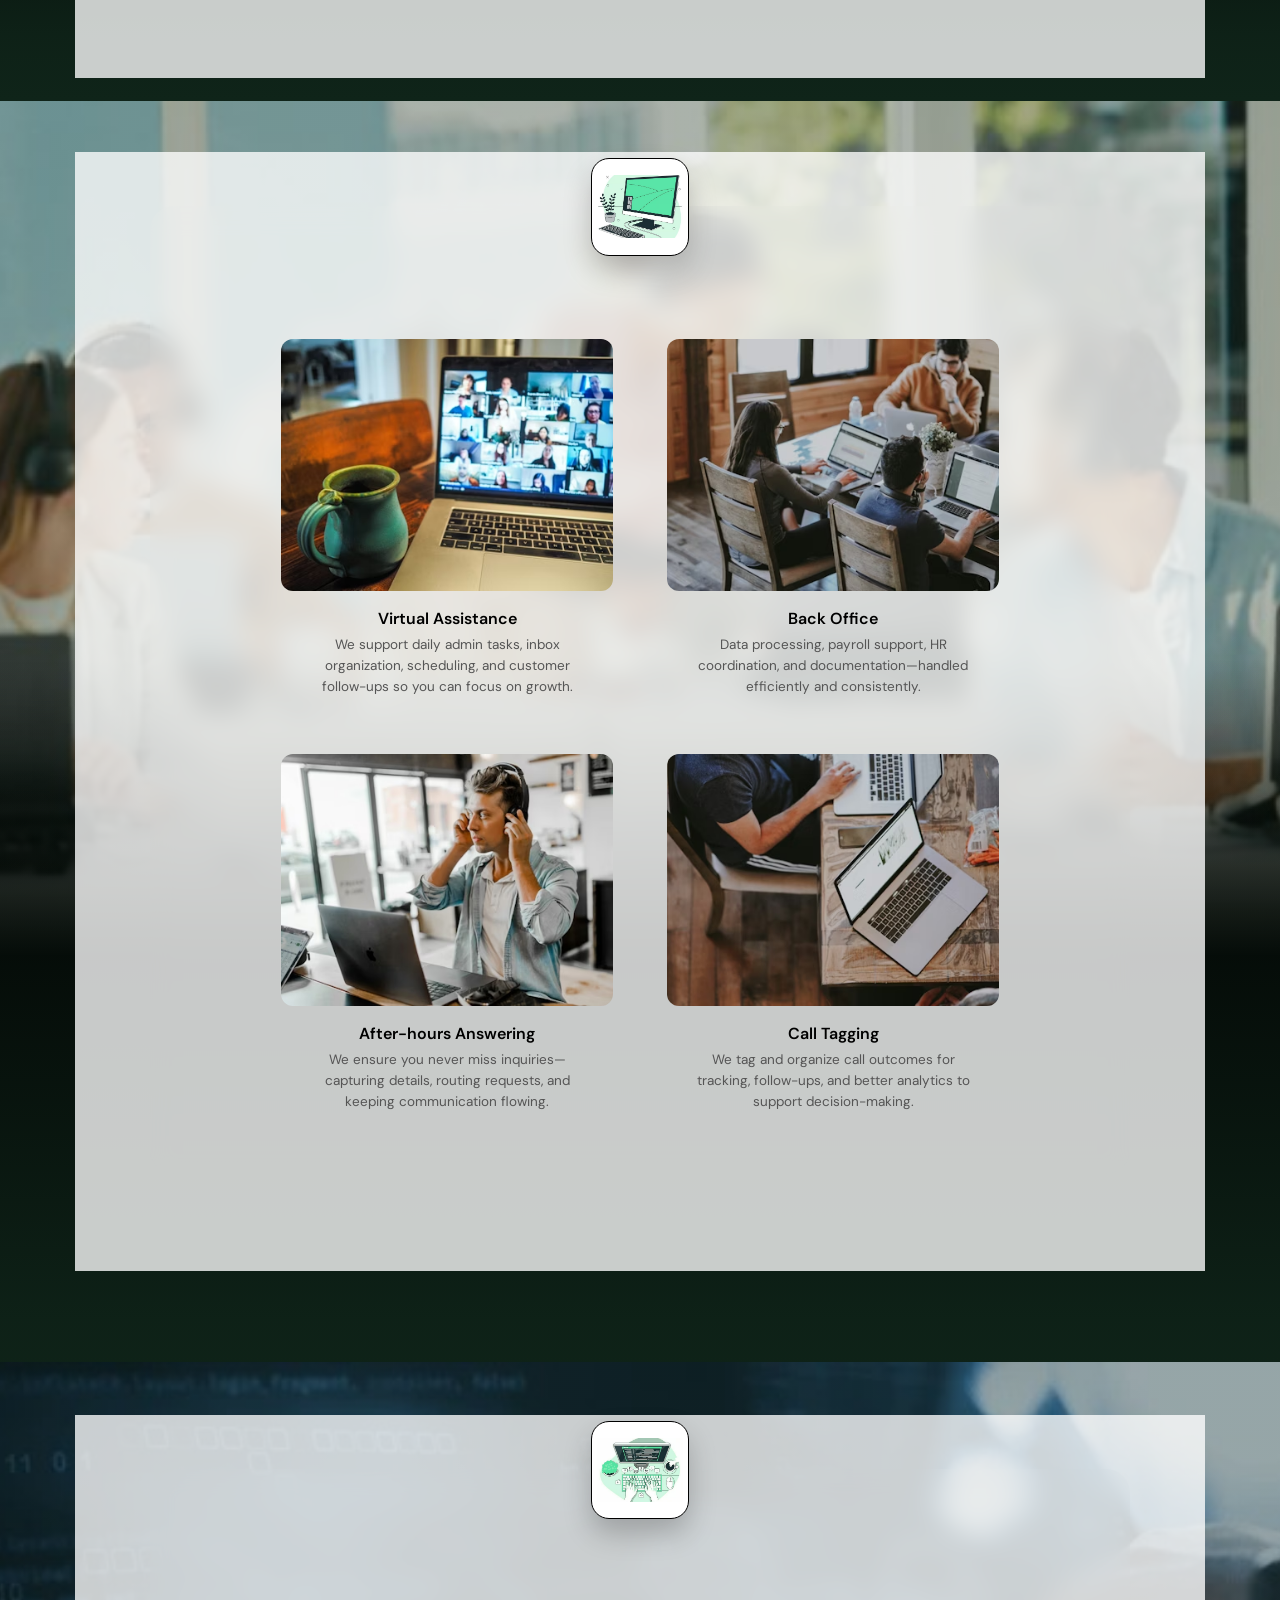
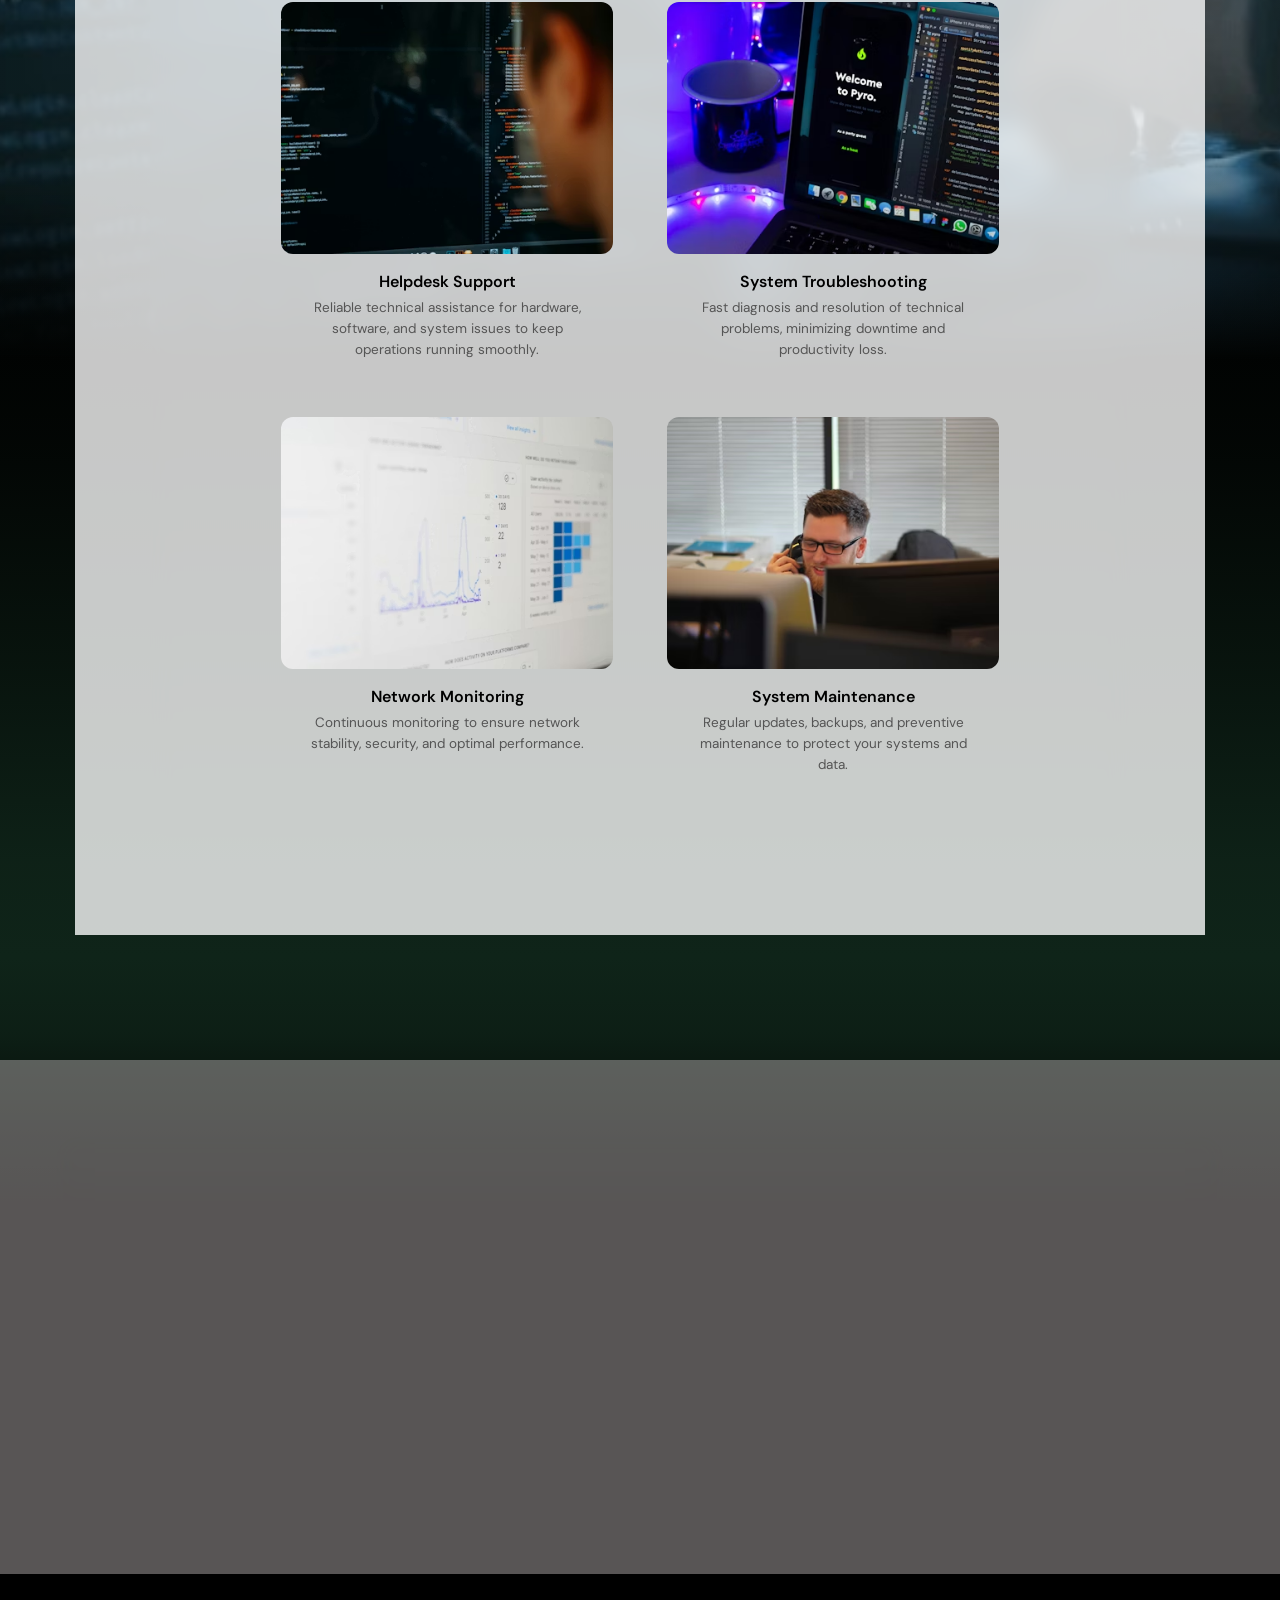
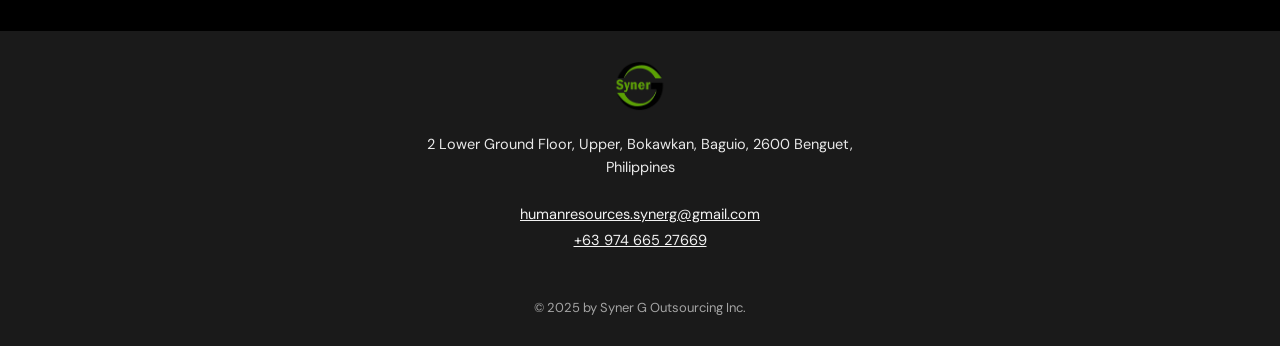
<file: pages/services-2.html>
<!DOCTYPE html>
<html lang="en">
  <head>
    <meta charset="UTF-8" />
    <meta name="viewport" content="width=device-width, initial-scale=1.0" />
    <title>Syner G Outsourcing Inc.</title>

    <link rel="stylesheet" href="../styles/main.css" />
    <link rel="stylesheet" href="../styles/services-2.css" />
    <link
      href="https://fonts.googleapis.com/css2?family=DM+Sans:wght@400;500;600;700&display=swap"
      rel="stylesheet"
    />

    <script defer src="../scripts/main.js"></script>
  </head>

  <body>
    <!-- ===== HEADER ===== -->
    <header class="site-header">
      <div class="header-container">
        <div class="logo">
          <img src="logo.png" alt="Syner G Outsourcing Inc." />
        </div>

        <button class="menu-btn" aria-label="Open menu">☰</button>

        <nav class="nav-menu">
          <button class="drawer-close" aria-label="Close menu">→</button>
          <a href="index.html">Home</a>
          <a href="about.html">About Us</a>
          <a href="services.html" class="active">Services</a>
          <a href="contact.html">Contact</a>
        </nav>
      </div>
    </header>

    <!-- ===== INBOUND SERVICES ===== -->
    <section id="inbound" class="service-hero-detail inbound-hero">
      <div class="service-hero-bg"></div>

      <h1 class="service-hero-title">SERVICES</h1>

      <div class="service-card-wrapper">
        <div class="service-icon">
          <img
            src="../pictures/SERVICE&SERVICE2/inbnd cll.avif"
            alt="Service Icon"
          />
        </div>

        <div class="service-card">
          <h2 class="service-card-title">Inbound Services</h2>

          <div class="service-items">
            <div class="service-item">
              <img
                src="../pictures/SERVICE&SERVICE2/inbound services 1.avif"
                alt="Customer Support"
              />
              <h3>Customer Support</h3>
              <p>
                We provide friendly, knowledgeable support for your customers
                via phone, chat, or email—delivering a seamless experience.
              </p>
            </div>

            <div class="service-item">
              <img
                src="../pictures/SERVICE&SERVICE2/inbound services2.avif"
                alt="Billing and Payment Assistant"
              />
              <h3>Billing and Payment Assistant</h3>
              <p>
                From invoice follow-ups to payment support, we help streamline
                your billing process and resolve customer concerns.
              </p>
            </div>

            <div class="service-item">
              <img
                src="../pictures/SERVICE&SERVICE2/inbound services3.avif"
                alt="Dispatch"
              />
              <h3>Dispatch</h3>
              <p>
                We ensure timely communication and coordination for field teams,
                deliveries, and service requests.
              </p>
            </div>
          </div>
        </div>
      </div>
    </section>

    <!-- ===== OUTBOUND SERVICES ===== -->
    <section id="outbound" class="service-hero-detail outbound-hero">
      <div class="service-hero-bg outbound-bg"></div>

      <div class="service-card-wrapper">
        <div class="service-icon">
          <img
            src="../pictures/SERVICE&SERVICE2/outbndcall.avif"
            alt="Outbound Icon"
          />
        </div>

        <div class="service-card">
          <h2 class="service-card-title">Outbound Services</h2>

          <div class="service-items">
            <div class="service-item">
              <img
                src="../pictures/SERVICE&SERVICE2/outbound services1.avif"
                alt="Appointment Setting"
              />
              <h3>Appointment Setting</h3>
              <p>
                Let us manage your calendar by scheduling appointments,
                confirmations, and reminders to keep your operations on track.
              </p>
            </div>

            <div class="service-item">
              <img
                src="../pictures/SERVICE&SERVICE2/outbound services2.avif"
                alt="Lead Generation"
              />
              <h3>Lead Generation</h3>
              <p>
                We ensure timely communication and coordination for qualified
                leads, improving response time and conversion efficiency.
              </p>
            </div>
          </div>
        </div>
      </div>
    </section>

    <!-- ===== NON-VOICE SUPPORT ===== -->
    <section id="nonvoice" class="service-hero-detail nonvoice-hero">
      <div class="service-hero-bg nonvoice-bg"></div>

      <div class="service-card-wrapper">
        <div class="service-icon">
          <img
            src="../pictures/SERVICE&SERVICE2/nnvoice.avif"
            alt="Non-Voice Support Icon"
          />
        </div>

        <div class="service-card">
          <h2 class="service-card-title">Non-Voice Support</h2>

          <div class="service-items">
            <div class="service-item">
              <img
                src="../pictures/SERVICE&SERVICE2/nonvoice support1.avif"
                alt="Virtual Assistance"
              />
              <h3>Virtual Assistance</h3>
              <p>
                We support daily admin tasks, inbox organization, scheduling,
                and customer follow-ups so you can focus on growth.
              </p>
            </div>

            <div class="service-item">
              <img
                src="../pictures/SERVICE&SERVICE2/nonvoice support2.avif"
                alt="Back Office"
              />
              <h3>Back Office</h3>
              <p>
                Data processing, payroll support, HR coordination, and
                documentation—handled efficiently and consistently.
              </p>
            </div>

            <div class="service-item">
              <img
                src="../pictures/SERVICE&SERVICE2/nonvoice support3.avif"
                alt="After-hours Answering"
              />
              <h3>After-hours Answering</h3>
              <p>
                We ensure you never miss inquiries—capturing details, routing
                requests, and keeping communication flowing.
              </p>
            </div>

            <div class="service-item">
              <img
                src="../pictures/SERVICE&SERVICE2/nonvoice support4.avif"
                alt="Call Tagging"
              />
              <h3>Call Tagging</h3>
              <p>
                We tag and organize call outcomes for tracking, follow-ups, and
                better analytics to support decision-making.
              </p>
            </div>
          </div>
        </div>
      </div>
    </section>

    <!-- ===== IT SUPPORT ===== -->
    <section id="itsupport" class="service-hero-detail itsupport-hero">
      <div class="service-hero-bg itsupport-bg"></div>

      <div class="service-card-wrapper">
        <div class="service-icon">
          <img
            src="../pictures/SERVICE&SERVICE2/itspprtserv.avif"
            alt="IT Support Icon"
          />
        </div>

        <div class="service-card">
          <h2 class="service-card-title">IT Support</h2>

          <div class="service-items">
            <div class="service-item">
              <img
                src="../pictures/SERVICE&SERVICE2/itsupport.avif"
                alt="Helpdesk Support"
              />
              <h3>Helpdesk Support</h3>
              <p>
                Reliable technical assistance for hardware, software, and system
                issues to keep operations running smoothly.
              </p>
            </div>

            <div class="service-item">
              <img
                src="../pictures/SERVICE&SERVICE2/itsupport2.avif"
                alt="System Troubleshooting"
              />
              <h3>System Troubleshooting</h3>
              <p>
                Fast diagnosis and resolution of technical problems, minimizing
                downtime and productivity loss.
              </p>
            </div>

            <div class="service-item">
              <img
                src="../pictures/SERVICE&SERVICE2/itsupport3.avif"
                alt="Network Monitoring"
              />
              <h3>Network Monitoring</h3>
              <p>
                Continuous monitoring to ensure network stability, security, and
                optimal performance.
              </p>
            </div>

            <div class="service-item">
              <img
                src="../pictures/SERVICE&SERVICE2/itsupport4.avif"
                alt="System Maintenance"
              />
              <h3>System Maintenance</h3>
              <p>
                Regular updates, backups, and preventive maintenance to protect
                your systems and data.
              </p>
            </div>
          </div>
        </div>
      </div>
    </section>
    <!-- ===== NEXT SECTION: CTA PANEL (copy layout) ===== -->
    <section class="cta-panel-section">
      <div class="cta-panel">
        <p class="cta-type">
          <span class="type-line"
            >Interested in our outsourcing services or want to</span
          >
          <span class="type-line"
            >join our team?
            <span class="cta-accent">Reach out today!</span></span
          >
        </p>

        <a class="cta-btn" href="contact.html">Contact Us!</a>
      </div>
    </section>
    <!-- ===== FOOTER ===== -->
    <footer class="site-footer">
      <div class="footer-inner">
        <div class="footer-logo">
          <img src="logo.png" alt="Syner G Outsourcing Inc." />
        </div>

        <p class="footer-address">
          2 Lower Ground Floor, Upper, Bokawkan, Baguio, 2600 Benguet,<br />
          Philippines
        </p>

        <p class="footer-contact">
          <a href="mailto:humanresources.synerg@gmail.com">
            humanresources.synerg@gmail.com
          </a>
          <br />
          <a href="tel:+6397466527669">+63 974 665 27669</a>
        </p>

        <p class="footer-copy">© 2025 by Syner G Outsourcing Inc.</p>
      </div>
    </footer>
  </body>
</html>
</file>
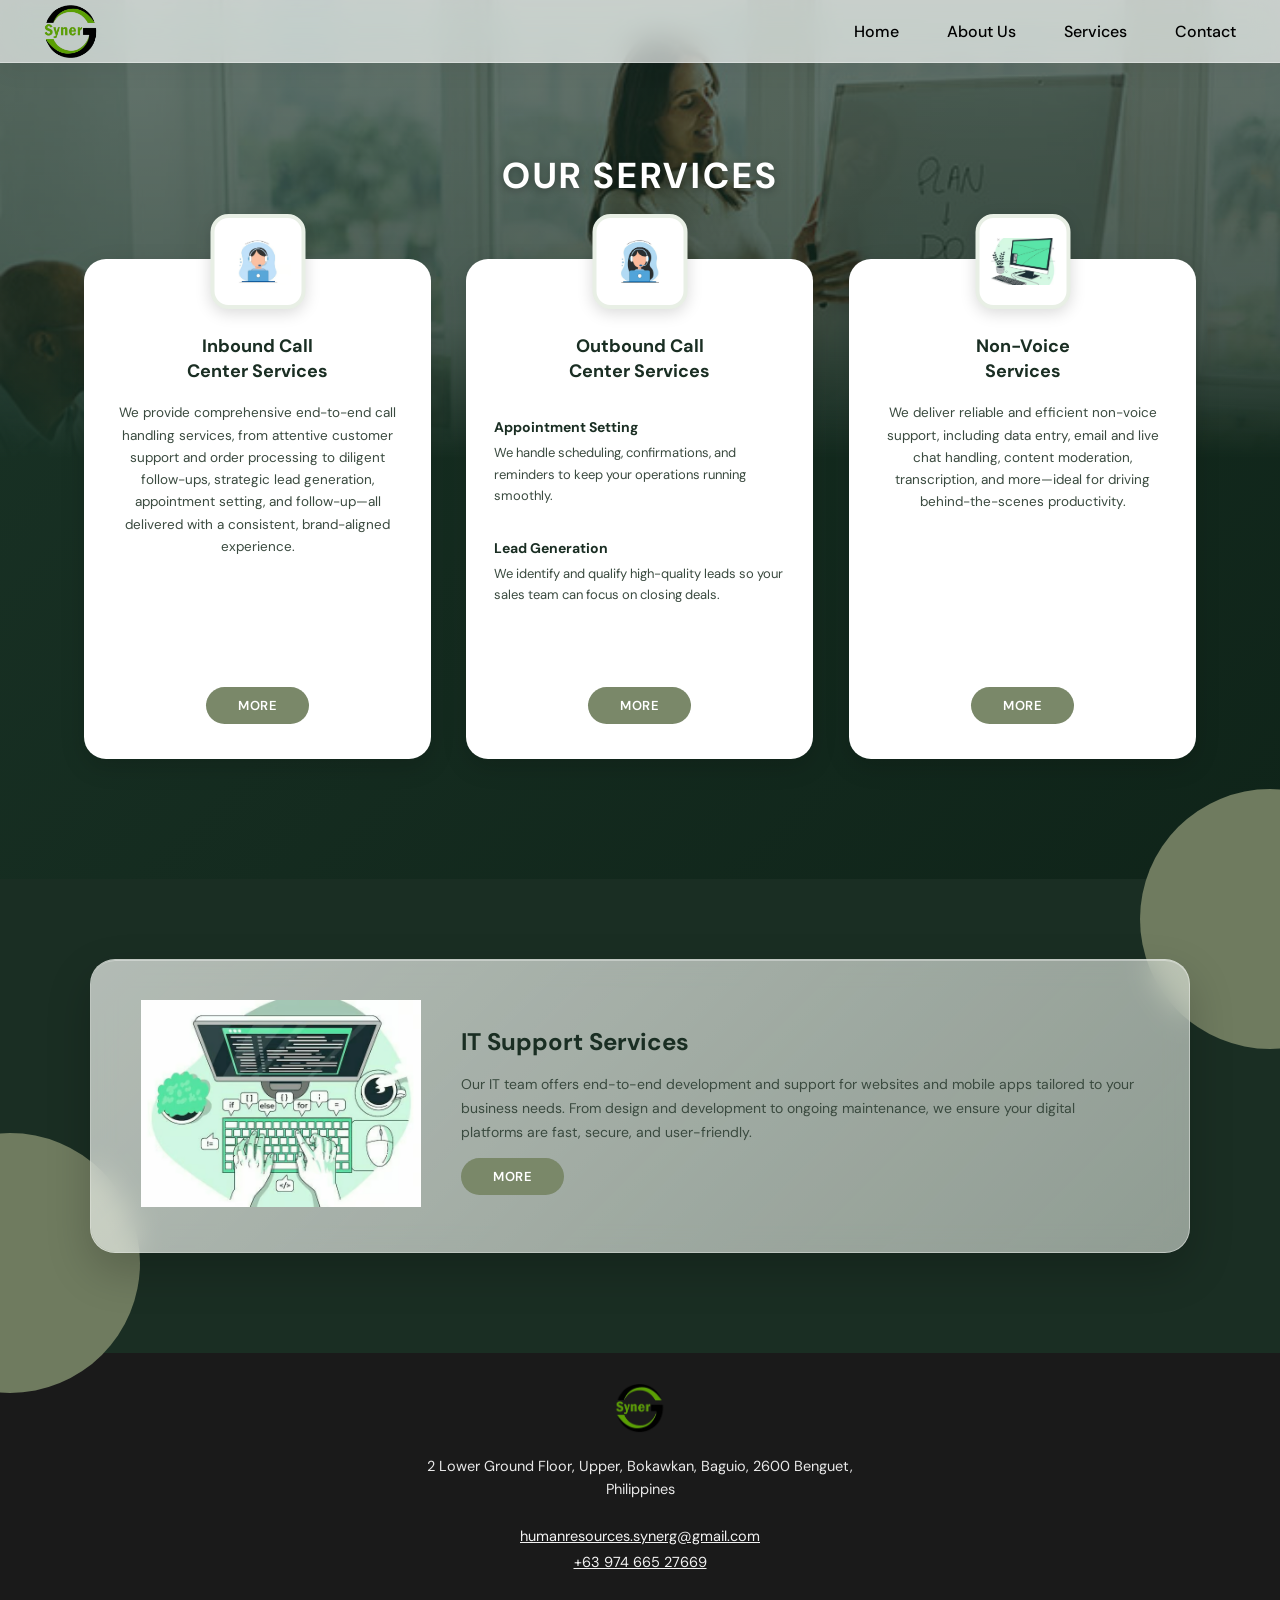
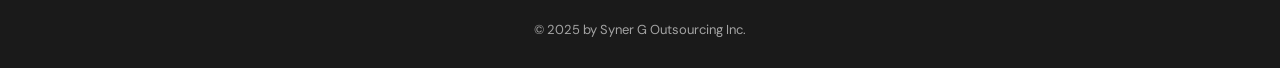
<file: pages/services.html>
<!DOCTYPE html>
<html lang="en">
  <head>
    <meta charset="UTF-8" />
    <meta name="viewport" content="width=device-width, initial-scale=1.0" />
    <title>Syner G Outsourcing Inc.</title>
    <link rel="stylesheet" href="../styles/services.css" />
    <link rel="stylesheet" href="../styles/main.css" />
    <link
      href="https://fonts.googleapis.com/css2?family=DM+Sans:wght@400;500;600;700&display=swap"
      rel="stylesheet"
    />

    <script defer src="../scripts/main.js"></script>
  </head>
  <body>
    <header class="site-header">
      <div class="header-container">
        <div class="logo">
          <img src="logo.png" alt="Syner G Outsourcing Inc. Logo" />
        </div>

        <button class="menu-btn" aria-label="Open menu">☰</button>

        <nav class="nav-menu">
          <button class="drawer-close" aria-label="Close menu">→</button>

          <a href="index.html">Home</a>
          <a href="about.html">About Us</a>
          <a>Services</a>
          <a href="contact.html">Contact</a>
        </nav>
      </div>
    </header>

    <main class="services-page">
      <section class="services-hero">
        <h2>OUR SERVICES</h2>

        <div class="services-cards">
          <!-- INBOUND -->
          <div class="service-card svc-reveal svc-inbound">
            <div class="icon-circle">
              <img
                src="../pictures/SERVICE&SERVICE2/inbnd cll.avif"
                alt="Inbound"
              />
            </div>
            <h3>Inbound Call<br />Center Services</h3>
            <p>
              We provide comprehensive end-to-end call handling services, from
              attentive customer support and order processing to diligent
              follow-ups, strategic lead generation, appointment setting, and
              follow-up—all delivered with a consistent, brand-aligned
              experience.
            </p>
            <a href="services-2.html#inbound" class="more-btn">MORE</a>
          </div>

          <!-- OUTBOUND -->
          <div class="service-card svc-reveal svc-outbound">
            <div class="icon-circle">
              <img
                src="../pictures/SERVICE&SERVICE2/outbndcall.avif"
                alt="Outbound"
              />
            </div>
            <h3>Outbound Call<br />Center Services</h3>

            <div class="service-subsection">
              <strong>Appointment Setting</strong>
              <p>
                We handle scheduling, confirmations, and reminders to keep your
                operations running smoothly.
              </p>
            </div>

            <div class="service-subsection">
              <strong>Lead Generation</strong>
              <p>
                We identify and qualify high-quality leads so your sales team
                can focus on closing deals.
              </p>
            </div>

            <a href="services-2.html#outbound" class="more-btn">MORE</a>
          </div>

          <!-- NON-VOICE -->
          <div class="service-card svc-reveal svc-nonvoice">
            <div class="icon-circle">
              <img
                src="../pictures/SERVICE&SERVICE2/nnvoice.avif"
                alt="Non Voice"
              />
            </div>
            <h3>Non-Voice<br />Services</h3>
            <p>
              We deliver reliable and efficient non-voice support, including
              data entry, email and live chat handling, content moderation,
              transcription, and more—ideal for driving behind-the-scenes
              productivity.
            </p>
            <a href="services-2.html#nonvoice" class="more-btn">MORE</a>
          </div>
        </div>
      </section>

      <!-- IT SUPPORT -->
      <section class="it-support">
        <div class="it-card it-reveal">
          <div class="it-image">
            <img
              src="../pictures/SERVICE&SERVICE2/itspprtserv.avif"
              alt="IT Support"
            />
          </div>

          <div class="it-text">
            <h3>IT Support Services</h3>
            <p>
              Our IT team offers end-to-end development and support for websites
              and mobile apps tailored to your business needs. From design and
              development to ongoing maintenance, we ensure your digital
              platforms are fast, secure, and user-friendly.
            </p>
            <a href="services-2.html#itsupport" class="more-btn">MORE</a>
          </div>
        </div>
      </section>
    </main>

    <!-- ===== FOOTER ===== -->
    <footer class="site-footer">
      <div class="footer-inner">
        <div class="footer-logo">
          <img src="logo.png" alt="Syner G Outsourcing Inc." />
        </div>

        <p class="footer-address">
          2 Lower Ground Floor, Upper, Bokawkan, Baguio, 2600 Benguet,<br />
          Philippines
        </p>

        <p class="footer-contact">
          <a href="mailto:humanresources.synerg@gmail.com">
            humanresources.synerg@gmail.com
          </a>
          <br />
          <a href="tel:+6397466527669">+63 974 665 27669</a>
        </p>

        <p class="footer-copy">© 2025 by Syner G Outsourcing Inc.</p>
      </div>
    </footer>
    <script>
      document.addEventListener("DOMContentLoaded", () => {
        const revealItems = document.querySelectorAll(".it-reveal");
        if (!revealItems.length) return;

        const observer = new IntersectionObserver(
          (entries) => {
            entries.forEach((entry) => {
              if (entry.isIntersecting) {
                entry.target.classList.add("is-visible");

                // animate once
                observer.unobserve(entry.target);
              }
            });
          },
          {
            threshold: 0.2,
            rootMargin: "0px 0px -60px 0px",
          }
        );

        revealItems.forEach((item) => observer.observe(item));
      });
    </script>
    <script>
      document.addEventListener("DOMContentLoaded", () => {
        const revealItems = document.querySelectorAll(
          ".it-reveal, .svc-reveal"
        );
        if (!revealItems.length) return;

        const observer = new IntersectionObserver(
          (entries) => {
            entries.forEach((entry) => {
              if (entry.isIntersecting) {
                entry.target.classList.add("is-visible");
                observer.unobserve(entry.target); // animate once
              }
            });
          },
          { threshold: 0.2, rootMargin: "0px 0px -60px 0px" }
        );

        revealItems.forEach((el) => observer.observe(el));
      });
    </script>
  </body>
</html>
</file>
<file: styles/main.css>
/* ===== Base Reset ===== */
* {
  margin: 0;
  padding: 0;
  box-sizing: border-box;
}

html { scroll-behavior: smooth; }

html, body {
  width: 100%;
  overflow-x: hidden;
}

body{
  font-family: "DM Sans", sans-serif;
  min-height: 100vh;
  background: #fff;
  padding-top: 72px; /* IMPORTANT: space for fixed header */
}

/* =========================================================
   HEADER (GLOBAL for ALL pages)
   ========================================================= */
.site-header {
  position: fixed;
  top: 0;
  left: 0;
  width: 100%;
  z-index: 100;

  /* Glass effect */
  background: rgba(255, 255, 255, 0.65);
  backdrop-filter: blur(14px) saturate(160%);
  -webkit-backdrop-filter: blur(14px) saturate(160%);

  border-bottom: 1px solid rgba(255, 255, 255, 0.35);
  box-shadow: 0 8px 24px rgba(0, 0, 0, 0.05);

  padding: 6px 22px;
}

.header-container {
  max-width: 1200px;
  margin: 0 auto;
  height: 50px; /* stable */
  display: flex;
  align-items: center;
  justify-content: space-between;
  gap: 16px;
}

.logo img {
  height: 55px;
  width: auto;
  display: block;
}

/* Desktop Navigation */
.nav-menu {
  display: flex;
  align-items: center;
  gap: 40px;
}

.nav-menu a {
  position: relative;
  display: inline-flex;
  align-items: center;

  padding: 8px 4px;
  color: #000;
  text-decoration: none;
  font-size: 16px;
  font-weight: 500;
  white-space: nowrap;

  transform-origin: center;
  transition: transform 180ms ease, color 180ms ease;
  will-change: transform;
}

/* underline */
.nav-menu a::after {
  content: "";
  position: absolute;
  left: 0;
  bottom: 2px;
  width: 100%;
  height: 2px;
  border-radius: 999px;
  background: currentColor;
  transform: scaleX(0);
  transform-origin: left;
  transition: transform 200ms ease;
  opacity: 0.55;
}

.nav-menu a:hover {
  transform: scale(1.08);
  color: #12160e;
}

.nav-menu a:hover::after {
  transform: scaleX(1);
}

.nav-menu a:active { transform: scale(0.96); }

.nav-menu a:focus-visible {
  transform: scale(1.08);
  outline: none;
}
.nav-menu a:focus-visible::after { transform: scaleX(1); }

/* active link */
.nav-menu a.active {
  font-weight: 700;
  opacity: 0.85;
}
.nav-menu a.active::after {
  transform: scaleX(1);
}

/* Hamburger */
.menu-btn {
  display: none;
  background: transparent;
  border: 0;
  color: #000;
  font-size: 28px;
  cursor: pointer;
}

/* =========================================================
   FOOTER
   ========================================================= */
   .site-footer{
    width: 100%;
    background: #1a1a1a;
    color: #ffffff;
    padding: 30px 22px 30px;
    text-align: center;
  }
  
  .footer-inner{
    max-width: 900px;
    margin: 0 auto;
    display: flex;
    flex-direction: column;
    align-items: center;
    gap: 22px;
  }
  
  .footer-logo img{
    width: 56px;
    height: auto;
    display: block;
  }
  
  .footer-address{
    font-size: 14.5px;
    line-height: 1.6;
    opacity: 0.9;
    margin: 0;
  }
  
  .footer-contact{
    font-size: 14.5px;
    line-height: 1.8;
    margin: 0;
  }
  
  .footer-contact a{
    color: #ffffff;
    text-decoration: underline;
    opacity: 0.95;
  }
  
  .footer-contact a:hover{ opacity: 0.7; }
  
  .footer-copy{
    margin-top: 24px;
    font-size: 13px;
    opacity: 0.6;
  }
  

/* close button hidden on desktop */
.drawer-close { display: none; }

/* Arrow animation */
@keyframes arrow-slide {
  0%   { transform: translateX(0); }
  40%  { transform: translateX(6px); }
  70%  { transform: translateX(-3px); }
  100% { transform: translateX(0); }
}

/* Reduce motion */
@media (prefers-reduced-motion: reduce) {
  .nav-menu a,
  .nav-menu a::after {
    transition: none !important;
  }
}

/* =========================================================
   MOBILE NAV (GLOBAL)
   ========================================================= */
@media (max-width: 768px) {
  .menu-btn { display: block; }

  .nav-menu {
    position: fixed;
    top: 0;
    right: 0;
    height: 100vh;
    width: 260px;

    background: rgba(78, 106, 81, 0.9);
    backdrop-filter: blur(30px);

    padding: 90px 20px;
    flex-direction: column;
    gap: 18px;

    transform: translateX(100%);
    transition: transform 0.35s ease;
    z-index: 9999;
  }

  .nav-menu.open { transform: translateX(0); }

  .nav-menu a {
    color: #ffffff;
    font-size: 18px;
  }

  .drawer-close {
    display: block;
    position: absolute;
    top: 20px;
    left: 16px;

    background: transparent;
    border: none;
    color: #ffffff;
    font-size: 26px;
    cursor: pointer;

    animation: arrow-slide 1.6s infinite;
  }
}
</file>
<file: styles/dashboard.css>
/* =========================================================
   HOME / DASHBOARD PAGE ONLY
   ========================================================= */

/* ===== FIRST PAGE BACKGROUND (behind fixed header) ===== */
.first-page{
  position: relative;
  min-height: calc(90vh + 72px);
  margin-top: -72px;     /* extend behind header */
  padding-top: 72px;     /* keep content down */
  overflow: hidden;
}

/* Background image (blurred) */
.first-page::before {
  content: "";
  position: absolute;
  inset: 0;
  background-image: url("../pictures/BGs/event.jpg");
  background-size: cover;
  background-position: center;
  background-repeat: no-repeat;
  filter: blur(1px);
  transform: scale(1.02);
  z-index: 0;
}

/* Green tint overlay */
.first-page::after {
  content: "";
  position: absolute;
  inset: 0;
  background: rgba(12, 20, 9, 0.8);
  z-index: 1;
}

/* Content stays sharp */
.first-page-content{
  position: relative;
  z-index: 2;
  min-height: 70vh;
  padding: 90px 22px 40px;
  color: #fff;
}

/* ===== HERO LAYOUT ===== */
.hero-layout{
  width: 100%;
}

.hero-wrapper{
  max-width: 1200px;
  margin: 0 auto;

  display: flex;
  align-items: center;
  justify-content: space-between;
  gap: 30px;
  flex-wrap: wrap;
  width: 100%;
}

.hero-text{
  flex: 1 1 420px;
  max-width: 520px;
  text-align: left;
}

.hero-text h1{
  font-size: clamp(28px, 4vw, 48px);
  margin-bottom: 10px;
}

.hero-text h1 span{ color: #9AD24B; }

.hero-text p{
  font-size: 16px;
  line-height: 1.6;
  opacity: 0.95;
  margin-bottom: 28px;
}

/* Button */
.hero-btn{
  display: inline-block;
  padding: 12px 28px;
  background: #d9d9d9;
  color: #000;
  font-size: 14px;
  font-weight: 600;
  border-radius: 20px;
  text-decoration: none;
  transition: all 0.3s ease;
}
.hero-btn:hover{
  background: #9AD24B;
  transform: translateY(-1px);
}

/* =========================================================
   STACKED OVAL CARD SLIDER
   ========================================================= */
.l-realise-slider-card-block{
  flex: 0 1 520px;
  position: relative;
  transform-style: preserve-3d;
  perspective: 900px;
  margin-top: 90px; /* smaller so it won't overlap other contents */
}

.card-block-wrap{
  width: 520px;
  height: 420px; /* slightly smaller */
  position: relative;
}

.card{
  position: absolute;
  width: 360px;     /* smaller */
  height: 190px;    /* smaller */
  border-radius: 9999px;
  overflow: hidden;
  cursor: default;

  transition: transform 0.6s ease, opacity 0.6s ease, filter 0.6s ease, box-shadow 0.4s ease;
  will-change: transform;

  border: 2px solid #fff;
  background: rgba(255, 255, 255, 0.08);
}

.card img{
  width: 100%;
  height: 100%;
  object-fit: cover;
}

/* Desktop stack positions */
.pos-top { transform: translate3d(-55px, -145px, -40px) scale(0.95); opacity: 0.9; }
.pos-mid { transform: translate3d(0px, 0px, 0px) scale(1); opacity: 1; z-index: 3; }
.pos-bot { transform: translate3d(70px, 165px, -40px) scale(0.95); opacity: 0.9; }

/* =========================================================
   SECTION 2 TITLE BAR
   ========================================================= */
.about-stats{
  width: 100%;
  color: #fff;
  padding: 180px 0 200px;
  min-height: 120vh;

  background-image: url("../pictures/BGs/Bldg.jpg");
  background-size: cover;
  background-position: center;
  background-repeat: no-repeat;
  position: relative;
}

.about-stats::before{
  content:"";
  position:absolute;
  inset:0;
  background: rgba(0,0,0,0.5);
  z-index: 0;
}

.about-stats__title{
  position: absolute;
  top: 0;
  left: 0;

  width: 100vw;
  margin-left: calc(50% - 50vw);

  background: rgba(0, 0, 0, 0.75);
  display: flex;
  align-items: center;
  justify-content: center;
  height: 80px;

  z-index: 2;
}

.about-stats__title h2{
  margin: 0;
  font-size: 26px;
  font-weight: 700;
  letter-spacing: 0.6px;
  color: #ffffff;
}

.about-stats__container{
  position: relative;
  z-index: 1;

  max-width: 1100px;
  margin: 0 auto;
  padding: 120px 22px 70px;
  text-align: center;
}

.about-stats p{
  max-width: 900px;
  margin: 0 auto 56px;
  font-size: 18px;
  line-height: 1.8;
  opacity: 0.98;
}

.about-stats__grid{
  display: grid;
  grid-template-columns: repeat(3, minmax(220px, 1fr));
  gap: 28px;
  justify-items: center;
}

.stat-card{
  width: 100%;
  max-width: 280px;
  background: #fff;
  color: #000;
  border-radius: 14px;
  padding: 22px 16px;
  box-shadow: 0 14px 36px rgba(0,0,0,0.25);
  transition: transform 0.35s cubic-bezier(.2,.8,.2,1), box-shadow 0.25s ease;
}
.stat-card:hover{
  transform: scale(1.05);
  box-shadow: 0 22px 55px rgba(0,0,0,0.35);
}
.stat-number{
  font-size: 36px;
  font-weight: 800;
  margin-bottom: 8px;
}
.stat-text{
  font-size: 20px;
  font-weight: 700;
  color: #536341;
  line-height: 1.25;
}
/* =========================================
   SCROLL REVEAL (ONLY ABOUT-STATS)
   ========================================= */
.about-stats .reveal-right{
  opacity: 0;
  transform: translateX(80px);
  transition: transform 0.9s ease, opacity 0.9s ease;
  will-change: transform, opacity;
}

.about-stats .reveal-right.is-visible{
  opacity: 1;
  transform: translateX(0);
}

/* optional stagger: container after title */
.about-stats .about-stats__container.reveal-right{
  transition-delay: 0.15s;
}

@media (max-width: 768px){
  .about-stats .reveal-right{
    transform: translateX(45px);
    transition: transform 0.75s ease, opacity 0.75s ease;
  }
}
/* =========================================
   STATS CARDS REVEAL (slide up)
   ========================================= */
.about-stats .stat-card{
  opacity: 0;
  transform: translateY(40px);
  transition: transform 0.75s ease, opacity 0.75s ease;
  will-change: transform, opacity;
}

.about-stats .stat-card.is-visible{
  opacity: 1;
  transform: translateY(0);
}

/* stagger animation */
.about-stats .stat-card:nth-child(1){ transition-delay: 0.00s; }
.about-stats .stat-card:nth-child(2){ transition-delay: 0.12s; }
.about-stats .stat-card:nth-child(3){ transition-delay: 0.24s; }

@media (prefers-reduced-motion: reduce){
  .about-stats .stat-card{
    transition: none;
    opacity: 1;
    transform: none;
  }
}

/* =========================================================
   SECTION 3: OVAL + VENN
   ========================================================= */
.dashboard-oval{
  width: 100%;
  padding: 0;
  overflow: visible;
  position: relative;
  z-index: 3;

  margin-top: -80px;
  margin-bottom: -140px;
}

.dashboard-oval__inner{
  width: 108vw;
  margin-left: calc(50% - 54vw);

  background: transparent;
  min-height: 150px;
  padding: 22px 56px;
  border-radius: 110px;

  position: relative;
  display: flex;
  align-items: center;
  overflow: hidden;
}

.dashboard-oval__inner::after{
  content:"";
  position:absolute;
  inset:0;
  background: rgba(83, 99, 65, 0.90);
  z-index: 1;
}

.dashboard-oval__content{
  position: relative;
  z-index: 2;

  max-width: 1120px;
  margin: 0 auto;

  display: flex;
  align-items: center;
  justify-content: center;
  gap: 44px;
}

.dashboard-oval__left{
  flex: 1 1 480px;
  text-align: center;

  display: flex;
  flex-direction: column;
  align-items: center;
  justify-content: center;
}

.oval-title{
  font-size: clamp(26px, 3vw, 44px);
  line-height: 1.10;
  font-weight: 800;
  letter-spacing: -0.4px;
  color: #0b0b0b;
  margin-bottom: 12px;
}
.oval-title span{ color: #ffffff; }

.oval-desc{
  font-size: 15px;
  line-height: 1.6;
  color: rgba(255,255,255,0.92);
  margin-bottom: 12px;
}

.oval-sub{
  font-size: 13px;
  font-weight: 700;
  color: rgba(255,255,255,0.92);
  margin-bottom: 14px;
}

.oval-btn{
  display: inline-flex;
  align-items: center;
  justify-content: center;
  padding: 9px 16px;
  border-radius: 999px;
  background: #111;
  color: #fff;
  text-decoration: none;
  font-size: 12.5px;
  font-weight: 700;
  border: 1px solid rgba(255,255,255,0.15);
  transition: transform 180ms ease, opacity 180ms ease;
}
.oval-btn:hover{
  transform: translateY(-1px);
  opacity: 0.95;
}

/* VENN */
.dashboard-oval__right{
  flex: 0 0 auto;
  display: flex;
  justify-content: center;
  margin-left: 6px;
}

.venn{
  position: relative;
  width: 300px;
  height: 220px;
}

.venn-circle{
  position: absolute;
  width: 140px;
  height: 140px;
  border-radius: 999px;
  background: rgba(255,255,255,0.92);
  box-shadow: 0 14px 30px rgba(0,0,0,0.18);

  display: flex;
  align-items: center;
  justify-content: center;
  text-align: center;

  font-weight: 800;
  font-size: 13px;
  color: #111;

  border: 1px solid rgba(0,0,0,0.08);
  transition: all 0.7s ease;
}

.position-1 { left: 15px;  top: 10px;  z-index: 3; transform: scale(1.05); }
.position-2 { left: 150px; top: 10px;  z-index: 2; opacity: 0.9; }
.position-3 { left: 80px;  top: 96px;  z-index: 2; opacity: 0.9; }

.venn-center{
  position: absolute;
  left: 50%;
  top: calc(50% - 3px);
  transform: translate(-50%, -50%);

  width: 64px;
  height: 64px;
  border-radius: 999px;
  background: #fff;

  display: flex;
  align-items: center;
  justify-content: center;

  box-shadow: 0 14px 30px rgba(0,0,0,0.20);
  border: 1px solid rgba(0,0,0,0.10);
  z-index: 10;
}

.venn-center img{
  width: 46px;
  height: auto;
  display: block;
}

/* =========================================
   DASHBOARD OVAL REVEAL (LEFT + RIGHT)
   ========================================= */
.dashboard-oval .oval-left-reveal,
.dashboard-oval .oval-right-reveal{
  opacity: 0;
  transition: transform 0.9s ease, opacity 0.9s ease;
  will-change: transform, opacity;
}

/* start positions */
.dashboard-oval .oval-left-reveal{
  transform: translateX(-70px);
}

.dashboard-oval .oval-right-reveal{
  transform: translateX(70px);
}

/* visible state */
.dashboard-oval .oval-left-reveal.is-visible,
.dashboard-oval .oval-right-reveal.is-visible{
  opacity: 1;
  transform: translateX(0);
}

/* respect reduced motion */
@media (prefers-reduced-motion: reduce){
  .dashboard-oval .oval-left-reveal,
  .dashboard-oval .oval-right-reveal{
    transition: none;
    opacity: 1;
    transform: none;
  }
}

/* =========================================================
   SECTION 4: BG IMAGE + CENTER CTA
   ========================================================= */
.cta-bg{
  position: relative;
  width: 100%;
  min-height: 95vh;
  overflow: hidden;
  text-align: center;

  background-image: url("../pictures/BGs/fourthbg.PNG");
  background-size: cover;
  background-position: center;
  background-repeat: no-repeat;

  margin-top: -220px;
}

.cta-bg::after{
  content:"";
  position:absolute;
  inset:0;
  background: rgba(0,0,0,0.40);
  z-index: 0;
}

.cta-bg__content{
  position: relative;
  z-index: 1;
  width: 100%;
  max-width: 980px;
  margin: 0 auto;

  padding: 380px 22px 140px;

  display: flex;
  flex-direction: column;
  align-items: center;
  justify-content: center;
  gap: 22px;
  color: #fff;
}

.cta-bg__content h2{
  font-size: clamp(24px, 3.2vw, 44px);
  font-weight: 800;
  line-height: 1.15;
}

.cta-bg__content h2 span{
  color: #9AD24B;
}

.cta-bg__btn{
  display: inline-flex;
  align-items: center;
  justify-content: center;
  padding: 14px 34px;
  border-radius: 999px;
  font-size: 15px;
  font-weight: 700;
  text-decoration: none;

  color: #fff;
  background: transparent;
  border: 2px solid rgba(255,255,255,0.85);

  transition: transform 180ms ease, background 180ms ease, color 180ms ease, opacity 180ms ease;
}

.cta-bg__btn:hover{
  background: #ffffff;
  color: #000;
  transform: translateY(-1px);
  opacity: 0.98;
}

/* =========================================
   CTA TYPING TEXT
   ========================================= */
.cta-typing{
  white-space: nowrap;
  overflow: hidden;
}

@media (max-width: 768px){
  .cta-typing{
    white-space: normal; /* allow wrap on mobile */
  }
}

/* =========================================================
   RESPONSIVE (your original)
   ========================================================= */
@media (max-width: 900px) {
  .about-stats__grid {
    grid-template-columns: 1fr;
  }
  .stat-card {
    max-width: 380px;
  }

  .dashboard-oval{
    margin-top: -60px;
    margin-bottom: -120px;
  }
  .dashboard-oval__inner{
    width: 112vw;
    margin-left: calc(50% - 56vw);
    min-height: 260px;
    padding: 44px 28px;
    border-radius: 74px;
  }
  .dashboard-oval__content{
    flex-direction: column;
    align-items: flex-start;
  }
  .dashboard-oval__right{
    width: 100%;
    justify-content: center;
  }
}

@media (max-width: 768px){
  .about-stats__title{
    height: auto;
    padding: 16px 20px;
  }
  .about-stats__title h2{
    text-align: center;
    font-size: 22px;
    line-height: 1.3;
    letter-spacing: 0.4px;
  }

  /* MOBILE HERO */
  .hero-wrapper{
    flex-direction: column;
    align-items: flex-start;
    gap: 22px;
  }

  .l-realise-slider-card-block{
    margin-top: 18px;
    width: 100%;
    perspective: none;
    transform-style: flat;
  }

  /* show 3 cards */
  .card-block-wrap{
    width: 100%;
    max-width: 440px;
    height: 240px;
    position: relative;
    overflow: visible;
    margin: 0 auto;
  }

  .card{
    position: absolute;
    top: 50%;
    left: 50%;
    width: 320px;
    height: 170px;
    border-radius: 9999px;
  }

  .m-center{
    transform: translate(-50%, -50%) scale(1);
    opacity: 1;
    filter: none;
    z-index: 3;
  }

  .m-left{
    transform: translate(-50%, -50%) translateX(-70%) scale(0.78);
    opacity: 0.45;
    filter: blur(0.2px);
    z-index: 2;
  }

  .m-right{
    transform: translate(-50%, -50%) translateX(70%) scale(0.78);
    opacity: 0.45;
    filter: blur(0.2px);
    z-index: 2;
  }

  .pos-top, .pos-mid, .pos-bot{
    transform: none !important;
  }

  .cta-bg{
    margin-top: -170px;
    min-height: 75vh;
  }

  .cta-bg__content{
    padding: 310px 18px 100px;
  }

  .cta-bg__btn{
    padding: 12px 28px;
    font-size: 14px;
  }

  .site-footer{
    padding: 60px 18px 40px;
  }
  .footer-logo img{
    width: 50px;
  }
  .footer-address,
  .footer-contact{
    font-size: 14px;
  }
}

@media (max-width: 600px){
  .venn{
    width: 280px;
    height: 210px;
  }
  .venn-circle{
    width: 130px;
    height: 130px;
    font-size: 12.5px;
  }
  .position-1 { left: 0px;   top: 10px; }
  .position-2 { left: 150px; top: 10px; }
  .position-3 { left: 75px;  top: 92px; }

  .dashboard-oval{
    margin-top: -36px;
    margin-bottom: -110px;
  }
  .dashboard-oval__inner{
    width: 100vw;
    margin-left: calc(50% - 50vw);
    min-height: 420px;
    padding: 40px 20px;
    border-radius: 36px;
  }
}

@media (max-width: 520px){
  .card{
    width: 300px;
    height: 165px;
  }
  .m-left{
    transform: translate(-50%, -50%) translateX(-68%) scale(0.78);
  }
  .m-right{
    transform: translate(-50%, -50%) translateX(68%) scale(0.78);
  }
}

/* =========================================================
   ✅ MOBILE FIX PACK (Dashboard) - ADDED
   ========================================================= */

/* Prevent accidental horizontal scroll from 108vw / 112vw sections */
html, body{
  overflow-x: hidden;
}

/* 1) HERO / FIRST PAGE: tighter spacing */
@media (max-width: 768px){
  .first-page{
    min-height: auto;
  }

  .first-page-content{
    min-height: auto;
    padding: 70px 18px 30px;
  }

  .hero-text{
    max-width: 100%;
  }

  .hero-text p{
    margin-bottom: 18px;
  }

  .l-realise-slider-card-block{
    margin-top: 10px;
  }
}

/* 2) SECTION 2: ABOUT STATS spacing + title bar */
@media (max-width: 768px){
  .about-stats{
    padding: 120px 0 140px;
    min-height: auto;
    background-position: center;
  }

  .about-stats__container{
    padding: 92px 18px 50px;
  }

  .about-stats p{
    font-size: 16px;
    margin: 0 auto 34px;
    line-height: 1.7;
  }

  .about-stats__grid{
    gap: 18px;
  }

  .stat-card{
    max-width: 420px;
    padding: 20px 16px;
  }
}

/* 3) SECTION 3: DASHBOARD OVAL overlap control */
@media (max-width: 768px){
  .dashboard-oval{
    margin-top: -40px;
    margin-bottom: -80px;
  }

  .dashboard-oval__inner{
    width: 100vw;
    margin-left: calc(50% - 50vw);

    min-height: auto;
    padding: 34px 18px;
    border-radius: 36px;
  }

  .dashboard-oval__content{
    gap: 22px;
    align-items: center;
    justify-content: center;
    text-align: center;
  }

  .dashboard-oval__left{
    flex: 1 1 auto;
  }

  .oval-desc{
    margin-bottom: 10px;
  }

  .venn{
    width: 260px;
    height: 205px;
  }

  .venn-circle{
    width: 120px;
    height: 120px;
    font-size: 12px;
  }

  .position-1{ left: 0; top: 6px; }
  .position-2{ left: 140px; top: 6px; }
  .position-3{ left: 68px; top: 88px; }
}

/* 4) SECTION 4: CTA background + center content */
@media (max-width: 768px){
  .cta-bg{
    margin-top: -90px;
    min-height: 70vh;
  }

  .cta-bg__content{
    padding: 160px 18px 90px;
    max-width: 560px;
    gap: 16px;
  }

  .cta-bg__content h2{
    line-height: 1.2;
  }

  .cta-bg__btn{
    padding: 12px 26px;
  }
}

/* 5) Extra small phones */
@media (max-width: 480px){
  .first-page-content{
    padding: 62px 16px 26px;
  }

  .card-block-wrap{
    max-width: 360px;
    height: 220px;
  }

  .card{
    width: 290px;
    height: 160px;
  }

  .cta-bg__content{
    padding: 140px 16px 80px;
  }

  .venn{
    width: 240px;
    height: 195px;
  }

  .venn-circle{
    width: 112px;
    height: 112px;
    font-size: 11.5px;
  }

  .position-2{ left: 128px; }
  .position-3{ left: 62px; top: 84px; }
}

/* 6) Safety: reduce motion if user prefers */
@media (prefers-reduced-motion: reduce){
  .about-stats .reveal-right,
  .about-stats .stat-card,
  .dashboard-oval .oval-left-reveal,
  .dashboard-oval .oval-right-reveal{
    transition: none !important;
    transform: none !important;
    opacity: 1 !important;
  }
}
</file>
<file: styles/about.css>
/* ===========================
   about.css (FULL COMPLETE)
   =========================== */

/* =========================================================
   ✅ ABOUT PAGE FIXES (REMOVE WHITE SIDE MARGINS / OVERFLOW)
   ========================================================= */

   * {
    margin: 0;
    padding: 0;
    box-sizing: border-box;
  }
  
  html,
  body {
    width: 100%;
    overflow-x: hidden;
  }
  
  img,
  video {
    max-width: 100%;
    display: block;
  }
  
  /* =========================================================
     ✅ HERO SECTION (EXTENDED BEHIND HEADER + FIXED SPACING)
     ========================================================= */
  
  :root {
    --header-h: 72px; /* match your fixed header height */
  }
  
  .hero-section {
    position: relative;
    overflow: hidden;
  
    margin-top: calc(-1 * var(--header-h));
    padding-top: calc(var(--header-h) + 80px);
    padding-left: 20px;
    padding-right: 20px;
    padding-bottom: 90px;
  
    min-height: 100vh;
  }
  
  /* =========================================================
     VIDEO BACKGROUND
     ========================================================= */
  
  .video-background {
    position: absolute;
    inset: 0;
    z-index: 0;
    overflow: hidden;
  }
  
  .video-background video {
    width: 100%;
    height: 100%;
    object-fit: cover;
  }
  
  .video-overlay {
    position: absolute;
    inset: 0;
    z-index: 1;
    background: linear-gradient(
      to bottom,
      rgba(10, 60, 30, 0.45),
      rgba(30, 120, 70, 0.30)
    );
  }
  
  /* =========================================================
     HERO GRID CONTENT
     ========================================================= */
  
  .hero-container {
    max-width: 1200px;
    margin: 0 auto;
  
    display: grid;
    grid-template-columns: 1fr 1fr;
    gap: 60px;
  
    align-items: center;
    position: relative;
    z-index: 2;
  }
  
  .hero-content {
    color: #fff;
  }
  
  .hero-title {
    font-size: 3.5rem;
    font-weight: 700;
    line-height: 1.2;
    margin-bottom: 30px;
    text-shadow: 2px 2px 4px rgba(0, 0, 0, 0.55);
  }
  
  .hero-title .highlight {
    color: #9acd32;
  }
  
  .hero-divider {
    width: 550px;
    max-width: 100%;
    height: 3px;
    background: #fff;
    margin: 30px 0;
    position: relative;
  }
  
  .hero-divider::after {
    content: "";
    position: absolute;
    right: -20px;
    top: 50%;
    transform: translateY(-50%);
    width: 12px;
    height: 12px;
    background: #fff;
    border-radius: 50%;
  }
  
  .hero-description {
    font-size: 1rem;
    line-height: 1.8;
    color: rgba(255, 255, 255, 0.95);
    max-width: 520px;
    text-shadow: 1px 1px 2px rgba(0, 0, 0, 0.5);
  }
  
  /* =========================================================
     ✅ SMALLER FIGMA-LIKE OVERLAP CAROUSEL
     ========================================================= */
  
  .hero-images {
    display: flex;
    justify-content: center;
    align-items: center;
    position: relative;
    height: 280px;
  }
  
  .overlap-carousel {
    position: relative;
    width: 440px;
    height: 220px;
  }
  
  .oc-item {
    position: absolute;
    top: 50%;
    left: 50%;
    border-radius: 16px;
    overflow: hidden;
  
    transition: transform 0.7s ease, opacity 0.7s ease, box-shadow 0.7s ease;
    box-shadow: 0 14px 40px rgba(0, 0, 0, 0.55);
    border: 2px solid rgba(255, 255, 255, 0.35);
    background: rgba(255, 255, 255, 0.04);
  }
  
  .oc-item img {
    width: 100%;
    height: 100%;
    object-fit: cover;
  }
  
  .oc-item[data-pos="left"] {
    width: 210px;
    height: 140px;
    opacity: 0.85;
    transform: translate(-150%, -50%) scale(0.97);
    z-index: 1;
  }
  
  .oc-item[data-pos="center"] {
    width: 290px;
    height: 185px;
    opacity: 1;
    transform: translate(-50%, -50%) scale(1);
    z-index: 3;
    border: 2px solid rgba(154, 205, 50, 0.55);
    box-shadow: 0 22px 60px rgba(0, 0, 0, 0.7);
  }
  
  .oc-item[data-pos="right"] {
    width: 210px;
    height: 140px;
    opacity: 0.85;
    transform: translate(50%, -50%) scale(0.97);
    z-index: 1;
  }
  
  /* =========================================================
     CENTER BOTTOM LOGO
     ========================================================= */
  
  .hero-logo {
    grid-column: 1 / -1;
    margin-top: 35px;
    display: grid;
    grid-template-columns: 1fr auto 1fr;
    align-items: center;
    width: 100%;
    z-index: 2;
    opacity: 0.95;
  }
  
  .hero-logo::before {
    content: "";
  }
  
  .hero-logo::after {
    content: "";
    height: 2px;
    background: #fff;
    opacity: 0.9;
    width: 100%;
    margin-right: calc(50% - 50vw);
  }
  
  .hero-logo img {
    width: 140px;
    height: auto;
    justify-self: center;
    filter: drop-shadow(0 4px 20px rgba(0, 0, 0, 0.5));
  }
  
  /* =========================================================
     SECTION DIVIDER
     ========================================================= */
  
  .section-divider {
    width: 100%;
    height: 10px;
    background: #2d321c;
  }
  
  /* =========================================================
     ABOUT IMAGE SECTION – BACKGROUND
     ========================================================= */
  
  .about-image-section {
    position: relative;
    width: 100%;
    min-height: 120vh;
    background: linear-gradient(rgba(0, 0, 0, 0.60)),
      url("../pictures/BGs/vismis.jpg") center / cover no-repeat;
  }
  
  .about-inner {
    max-width: 1200px;
    margin: 0 auto;
    padding: 70px 30px;
  
    display: flex;
    flex-direction: column;
    gap: 80px;
  }
  
  /* =========================================================
     ✅ NEW FIGMA LAYOUT: EACH ROW HAS IMAGE + ATTACHED BOX
     ========================================================= */
  
  .about-row {
    display: grid;
    grid-template-columns: 440px 1fr;
    align-items: center;
    gap: 0; /* attached look */
  }
  
  /* IMAGE CARD */
  .about-img {
    position: relative;
    width: 100%;
    border-radius: 8px;
    overflow: hidden;
    box-shadow: 0 20px 50px rgba(0, 0, 0, 0.55);
  }
  
  .about-img::after {
    content: "";
    position: absolute;
    inset: 0;
    background: linear-gradient(to bottom, rgba(0, 0, 0, 0.25));
    pointer-events: none;
  }
  
  .about-img img {
    width: 100%;
    aspect-ratio: 16 / 9;
    object-fit: cover;
    display: block;
  }
  
  /* TEXT ON IMAGE (Mission/Vision) */
  /* TEXT CENTERED INSIDE IMAGE (MISSION / VISION) */
.about-img-text {
  position: absolute;
  inset: 0;                /* fills the image */
  z-index: 2;

  display: flex;
  align-items: center;     /* vertical center */
  justify-content: center; /* horizontal center */

  color: #fff;
  font-size: 3rem;
  font-style: italic;
  font-weight: 700;
  letter-spacing: 0.08em;
  text-transform: capitalize;

  text-shadow: 0 4px 14px rgba(0, 0, 0, 0.7);
  pointer-events: none;
}

  
  .about-attached-box {
    background: rgba(78, 101, 40, 0.65);
    backdrop-filter: blur(6px);
    -webkit-backdrop-filter: blur(6px);
  
    /* ⬅ wider to the right */
    width: min(720px, 100%);
  
    /* ⬅ reduced height */
    padding: 18px 40px;
  
    border-radius: 4px;
    color: #fff;
  
    box-shadow: 0 18px 42px rgba(0, 0, 0, 0.38);
  
    /* attached overlap */
    margin-left: -40px;
    justify-self: start;
  }
  
  .about-attached-box p {
    font-size: 0.94rem;
    line-height: 1.55;   /* ⬅ tighter = shorter box */
    opacity: 0.95;
  }
  /* =========================================================
   SCROLL REVEAL: GREEN RECTANGLES SLIDE IN (FROM LEFT)
   ========================================================= */

/* Initial hidden state */
.about-attached-box {
  opacity: 0;
  transform: translateX(-90px); /* ⬅ slide from LEFT */
  transition: transform 700ms ease, opacity 700ms ease;
  will-change: transform, opacity;
}

/* When revealed */
.about-attached-box.is-revealed {
  opacity: 1;
  transform: translateX(0);
}

/* ❌ REMOVE stagger delays so they move together */
.about-row:nth-child(1) .about-attached-box,
.about-row:nth-child(2) .about-attached-box {
  transition-delay: 0ms;
}

/* Respect reduced motion */
@media (prefers-reduced-motion: reduce) {
  .about-attached-box {
    transition: none;
    transform: none;
    opacity: 1;
  }
}
/* =========================================================
   OUR CORE OPERATIONS (DARK GREEN BG + BIG BOX)
   ========================================================= */

   .coreops-section {
    width: 100%;
    background: #13251b;   /* ✅ SOLID dark green */
    padding: 90px 20px 70px;
  
    position: relative;
    overflow: hidden;
  
    /* ❌ make sure there is NO blur or transparency here */
    backdrop-filter: none;
    -webkit-backdrop-filter: none;
  }
  
  
  .coreops-wrap {
    max-width: 1200px;
    margin: 0 auto;
    display: flex;
    justify-content: center;
  }
  
  .coreops-box {
    width: 100%;
    max-width: 1120px;
    position: relative;
  
    /* shorter height */
    padding: 18px 72px 14px;
  
    /* glass effect */
    background: rgba(255, 255, 255, 0.09);
    backdrop-filter: blur(22px);
    -webkit-backdrop-filter: blur(22px);
  
    /* ✅ white border */
    border: 1px solid rgba(255, 255, 255, 0.45);
  
    border-radius: 10px;
  
    box-shadow: 0 18px 46px rgba(0, 0, 0, 0.30);
    color: #ffffff;
  }
  
  
  
  
  
  
  /* Title */
  .coreops-box h2 {
    text-align: center;
    font-size: 2.4rem;
    font-weight: 700;
    margin-bottom: 28px;
    letter-spacing: 0.02em;
  }
  
/* TITLE + ANIMATED LINE */

.coreops-title {
  text-align: center;
  font-size: 2.4rem;
  font-weight: 700;
  margin-bottom: 28px;
  position: relative;
}

.coreops-underline {
  display: block;
  margin: 12px auto 0;
  width: min(420px, 85%);

  height: 1px;
  background: #fff;
  transform: scaleX(0);
  transform-origin: center;
  opacity: 0;
  transition: transform 700ms ease, opacity 400ms ease;
}

.coreops-title.is-revealed .coreops-underline {
  transform: scaleX(1);
  opacity: 1;
}
  
  .coreops-text p {
    font-size: 0.94rem;
    line-height: 1.48;    /* ⬅ tighter = shorter */
    opacity: 0.95;
    margin-bottom: 8px;  /* ⬅ less spacing */
  }
  
  
  /* Last line slightly emphasized but still centered */
  .coreops-foot {
    margin-top: 6px;
    opacity: 0.98;
  }
  
  /* Responsive */
  @media (max-width: 768px) {
    .coreops-section {
      padding: 70px 16px 90px;
    }
  
    .coreops-box {
      padding: 44px 26px;
    }
  
    .coreops-box::before {
      inset: 14px;
    }
  
    .coreops-box h2 {
      font-size: 2rem;
    }
  
    .coreops-text p {
      font-size: 0.95rem;
    }
  }
  
  /* =========================================================
   CORE OPS – DECORATIVE SOLID CIRCLES (NO BLUR)
   ========================================================= */

.coreops-circle {
  position: absolute;
  border-radius: 50%;
  opacity: 0.28;          /* subtle */
  pointer-events: none;
  z-index: 0;

  /* ❌ remove blur */
  filter: none;
}

/* Top right circle */
.circle-top-right {
  width: 280px;
  height: 280px;
  top: -90px;
  right: -90px;

  background: rgba(160, 210, 140, 1);  /* solid */
}

/* Bottom left circle */
.circle-bottom-left {
  width: 320px;
  height: 320px;
  bottom: -140px;
  left: -140px;

  background: rgba(90, 160, 120, 1);   /* solid */
}

/* Keep content above circles */
.coreops-wrap,
.coreops-box {
  position: relative;
  z-index: 1;
}
/* =========================================================
   ✅ PILL CARDS SECTION (LEFT / RIGHT / LEFT) — EDGE CUT
   ========================================================= */

   .pillcards-section {
    width: 100%;
    background: #1e3d24;
    padding: 70px 0 90px; /* no side padding */
  }
  
  .pillcards-wrap {
    max-width: 1200px;
    margin: 0 auto;
  
    display: flex;
    flex-direction: column;
    gap: 34px;
  
    align-items: stretch;
  }
  
  /* base card */
  .pillcard {
    position: relative;
  
    width: min(1120px, 100%);

    min-height: 160px;
  
    background: #070807;
    border: 1px solid rgba(255, 255, 255, 0.35);
    border-radius: 30px;
  
    box-shadow:
      0 16px 50px rgba(0, 0, 0, 0.55),
      inset 0 1px 0 rgba(255, 255, 255, 0.06);
  
    display: grid;
    grid-template-columns: 170px 1fr;
    align-items: center;
  
    padding: 22px 26px;
    overflow: hidden;
  }
  
  /* ✅ Alternate alignment */
  .pill-left {
    margin-right: auto;
  
    /* ✅ push to viewport LEFT edge */
    margin-left: calc(50% - 50vw);
  
    /* ✅ cut the left edge */
    border-top-left-radius: 0;
    border-bottom-left-radius: 0;
  }
  
  .pill-right {
    margin-left: auto;
  
    /* ✅ push to viewport RIGHT edge */
    margin-right: calc(50% - 50vw);
  
    /* ✅ cut the right edge */
    border-top-right-radius: 0;
    border-bottom-right-radius: 0;
  }
  
  /* left circle image */
  .pillcard-image {
    width: 120px;
    height: 120px;
    border-radius: 999px;
    overflow: hidden;
  
    border: 2px solid rgba(255, 255, 255, 0.45);
    box-shadow: 0 10px 30px rgba(0, 0, 0, 0.6);
  
    justify-self: center;
  }
  
  .pillcard-image img {
    width: 100%;
    height: 100%;
    object-fit: cover;
  }
  
  /* right content */
  .pillcard-body {
    color: #fff;
    padding-left: 6px;
  }
  
  /* title */
  .pillcard-title {
    font-size: 0.86rem;
    letter-spacing: 0.12em;
    font-weight: 700;
    text-transform: uppercase;
    margin-bottom: 10px;
    opacity: 0.95;
  }
  
  /* bullets */
  .pillcard-list {
    margin: 0;
    padding-left: 18px;
    color: rgba(255, 255, 255, 0.88);
    font-size: 0.9rem;
    line-height: 1.45;
  }
  
  .pillcard-list li {
    margin: 6px 0;
  }
  
  /* 2-column list for the last card */
  .pillcard-list.cols-2 {
    columns: 2;
    column-gap: 70px;
  }
  
  /* ✅ Mobile */
  @media (max-width: 860px) {
    .pillcard {
      width: 100%;
      grid-template-columns: 1fr;
      gap: 14px;
      padding: 18px 18px;
      border-radius: 22px;
    }
  
    /* remove edge-cut on mobile */
    .pill-left,
    .pill-right {
      margin-left: 0;
      margin-right: 0;
      border-radius: 22px;
    }
  
    .pillcard-image {
      width: 110px;
      height: 110px;
      justify-self: start;
      margin-left: 6px;
    }
  
    .pillcard-body {
      padding-left: 0;
    }
  
    .pillcard-list.cols-2 {
      columns: 1;
    }
  }
  /* =========================================================
   PILL CARDS – SCROLL REVEAL SLIDE IN
   ========================================================= */

/* default hidden state */
.pillcard {
  opacity: 0;
  transform: translateX(0);
  transition: transform 750ms ease, opacity 550ms ease;
  will-change: transform, opacity;
}

/* slide directions */
.pill-left {
  transform: translateX(-90px);
}

.pill-right {
  transform: translateX(90px);
}

/* visible */
.pillcard.is-revealed {
  opacity: 1;
  transform: translateX(0);
}

/* reduced motion */
@media (prefers-reduced-motion: reduce) {
  .pillcard,
  .pill-left,
  .pill-right {
    transition: none;
    opacity: 1;
    transform: none;
  }
}

  /* =========================================================
   ✅ CTA: Learn More About What We Offer (same layout)
   ========================================================= */

.cta-offer {
  position: relative;
  width: 100%;
  background: #13251b;           /* same dark green */
  padding: 78px 20px 90px;       /* matches screenshot spacing */
  overflow: hidden;              /* keep rings clean */
}

.cta-inner {
  max-width: 900px;
  margin: 0 auto;
  text-align: center;
  position: relative;
  z-index: 2;
}

.cta-offer h2 {
  color: #fff;
  font-size: 2.2rem;
  font-weight: 700;
  margin-bottom: 10px;
}

.cta-offer p {
  color: rgba(255, 255, 255, 0.85);
  font-size: 1rem;
  line-height: 1.55;
  margin: 0 auto 26px;
  max-width: 720px;
}

/* button (pill) */
.cta-btn {
  display: inline-flex;
  align-items: center;
  justify-content: center;

  padding: 12px 34px;
  border-radius: 999px;

  background: rgba(0, 0, 0, 0.55);
  border: 1px solid rgba(255, 255, 255, 0.45);
  color: #fff;

  font-weight: 600;
  text-decoration: none;

  box-shadow: 0 12px 32px rgba(0, 0, 0, 0.45);
  transition: transform 200ms ease, background 200ms ease;
}

.cta-btn:hover {
  transform: translateY(-1px);
  background: rgba(0, 0, 0, 0.65);
}

/* =========================================================
   ✅ Decorative rings (bottom-right)
   ========================================================= */

.cta-ring {
  position: absolute;
  border-radius: 50%;
  border: 3px solid rgba(255, 255, 255, 0.7);
  pointer-events: none;
  z-index: 1;
}

/* sizes + placement like screenshot */
.cta-ring.r1 {
  width: 320px;
  height: 320px;
  right: -170px;
  bottom: -170px;
  opacity: 0.45;
}

.cta-ring.r2 {
  width: 420px;
  height: 420px;
  right: -220px;
  bottom: -220px;
  opacity: 0.60;
}

.cta-ring.r3 {
  width: 540px;
  height: 540px;
  right: -290px;
  bottom: -290px;
  opacity: 1;
}

/* responsive */
@media (max-width: 768px) {
  .cta-offer {
    padding: 64px 16px 76px;
  }

  .cta-offer h2 {
    font-size: 1.8rem;
  }

  .cta-offer p {
    font-size: 0.96rem;
  }

  .cta-ring.r1 { width: 260px; height: 260px; right: -150px; bottom: -150px; }
  .cta-ring.r2 { width: 340px; height: 340px; right: -190px; bottom: -190px; }
  .cta-ring.r3 { width: 440px; height: 440px; right: -240px; bottom: -240px; }
}
/* =========================================================
   TYPING EFFECT (CTA)
   ========================================================= */

   .typing-title,
   .typing-sub {
     min-height: 1.2em;
     white-space: nowrap;
     overflow: hidden;
   }

   
/* =========================================================
   FOOTER
   ========================================================= */
   .site-footer{
    width: 100%;
    background: #1a1a1a;
    color: #ffffff;
    padding: 30px 22px 30px;
    text-align: center;
  }
  
  .footer-inner{
    max-width: 900px;
    margin: 0 auto;
    display: flex;
    flex-direction: column;
    align-items: center;
    gap: 22px;
  }
  
  .footer-logo img{
    width: 56px;
    height: auto;
    display: block;
  }
  
  .footer-address{
    font-size: 14.5px;
    line-height: 1.6;
    opacity: 0.9;
    margin: 0;
  }
  
  .footer-contact{
    font-size: 14.5px;
    line-height: 1.8;
    margin: 0;
  }
  
  .footer-contact a{
    color: #ffffff;
    text-decoration: underline;
    opacity: 0.95;
  }
  
  .footer-contact a:hover{ opacity: 0.7; }
  
  .footer-copy{
    margin-top: 24px;
    font-size: 13px;
    opacity: 0.6;
  }
  
  
  /* =========================================================
     RESPONSIVE
     ========================================================= */
  
  @media (max-width: 968px) {
    .hero-container {
      grid-template-columns: 1fr;
      gap: 40px;
    }
  
    .hero-title {
      font-size: 2.5rem;
    }
  }
  
  @media (max-width: 860px) {
    .about-row {
      grid-template-columns: 1fr;
      gap: 16px;
    }
  
    .about-attached-box {
      margin-left: 0; /* no overlap on mobile */
      width: 100%;
    }
  
    .about-img-text {
      font-size: 2.4rem;
    }
  }
  
  @media (max-width: 640px) {
    .hero-section {
      padding-top: calc(var(--header-h) + 60px);
      padding-left: 15px;
      padding-right: 15px;
      padding-bottom: 120px;
      min-height: calc(100vh + var(--header-h));
    }
  
    .hero-title {
      font-size: 2rem;
    }
  
    .overlap-carousel {
      width: 360px;
      height: 210px;
    }
  
    .oc-item[data-pos="center"] {
      width: 260px;
      height: 170px;
    }
  
    .oc-item[data-pos="left"],
    .oc-item[data-pos="right"] {
      width: 190px;
      height: 130px;
    }
  
    .hero-logo img {
      width: 110px;
    }
  
    .about-image-section {
      min-height: 70vh;
    }
  
    .about-attached-box p {
      font-size: 0.92rem;
    }
  }
</file>
<file: styles/contact.css>
/* ===== GLOBAL ===== */
body {
  font-family: 'DM Sans', sans-serif;
  background-color: #556b3d;
  margin: 0;
}

main {
  padding-top: 0;
}
.contact-hero {
  background: linear-gradient(
      rgba(0, 0, 0, 0.4),
      rgba(0, 0, 0, 0.4)
    ),
    url("../pictures//BGs/BBPO.avif") center/cover no-repeat;
    margin-top: -72px; /* match header height */
    padding-top: 72px; /* keeps text centered */
  height: 480px;
  display: flex;
  align-items: center;
  justify-content: center;
  padding-bottom: 50px;
  position: relative;
  z-index: 1;
}

.contact-hero h1 {
  font-size: 36px;
  font-weight: 800;
  letter-spacing: 2px;
  text-transform: uppercase;
  color: #ffffff;
  margin: 0;
  text-shadow: 2px 2px 4px rgba(0,0,0,0.5);
  text-align: center;
}

/* ===== CONTACT SECTION ===== */
.contact-section {
  background: transparent;
  padding: 60px 40px;
  max-width: 1200px;
  margin: -200px auto 0;
  position: relative;
  z-index: 10;
}

/* ===== CONTACT BODY / GRID ===== */
.contact-body {
  background: transparent;
  padding: 60px 40px;
  max-width: 1200px;
  margin: -60px auto 0;
  position: relative;
  border-radius: 20px;
  z-index: 5;
}

.contact-grid {
  display: grid;
  grid-template-columns: 1.2fr 1fr;
  gap: 40px;
  align-items: start;
  max-width: 1100px;
  margin: 0 auto;
}

/* ===== LEFT ===== */
.contact-left {
  display: flex;
  flex-direction: column;
  gap: 30px;
}

.map-box {
  background: #d8d3d3;
  border-radius: 12px;
  height: 350px;
  margin-bottom: 20px;
  overflow: hidden;
  display: flex;
  align-items: center;
  justify-content: center;
  font-weight: bold;
  box-shadow: 0 8px 24px rgba(0,0,0,0.3);
}

.map-box iframe {
  width: 100%;
  height: 100%;
  border: none;
}

.info-cards {
  display: flex;
  gap: 20px;
  flex-wrap: wrap;
}

.info-card {
  background: #e6f3b0;
  flex: 1;
  display: flex;
  align-items: center;
  padding: 20px;
  border-radius: 12px;
  transition: transform 0.2s ease;
  box-shadow: 0 4px 12px rgba(0,0,0,0.15);
}

.icon-side {
  font-size: 28px;
  color: #556b3d;
  margin-right: 15px;
  display: flex;
  align-items: center;
}

.text-side {
  display: flex;
  flex-direction: column;
  text-align: left;
}

.main-info {
  font-weight: 700;
  font-size: 16px;
  color: #333;
}

.sub-label {
  font-size: 12px;
  color: #666;
  margin-top: 2px;
}

.info-card:hover {
  transform: translateY(-3px);
  background: #def099;
}

/* ===== FORM CARD / RIGHT ===== */
.contact-right, .contact-form-card {
  background: #fff;
  padding: 32px;
  border-radius: 18px;
  box-shadow: 0 8px 24px rgba(0,0,0,0.3);
}

.contact-form {
  display: flex;
  flex-direction: column;
  gap: 14px;
}

.contact-form .field {
  display: flex;
  flex-direction: column;
  gap: 6px;
}

.contact-form label {
  font-size: 14px;
  font-weight: 600;
  color: #333;
}

.contact-form input,
.contact-form textarea {
  border: none;
  background: #eae6e6;
  padding: 12px 14px;
  border-radius: 20px;
  font-size: 14px;
}

.contact-form textarea {
  height: 120px;
  resize: none;
}

.contact-form button {
  background: #556b3d;
  color: #fff;
  border: none;
  padding: 12px 45px;
  border-radius: 50px;
  width: fit-content;
  min-width: 200px;
  display: block;
  margin: 25px auto 0;
  cursor: pointer;
}

.contact-form input:invalid:not(:placeholder-shown) {
  outline: 2px solid #e74c3c;
}

.contact-form input:valid:not(:placeholder-shown) {
  outline: 2px solid #2ecc71;
}
/* ===========================
   REVEAL FROM BOTTOM (MAP + FORM)
   =========================== */
   .reveal-up {
    opacity: 0;
    transform: translateY(55px); /* slightly more travel */
    transition:
      opacity 1200ms cubic-bezier(0.22, 1, 0.36, 1),
      transform 1200ms cubic-bezier(0.22, 1, 0.36, 1);
    will-change: opacity, transform;
  }
  
  
  .reveal-up.is-visible {
    opacity: 1;
    transform: translateY(0);
  }
  
  /* optional: make map + form reveal slightly staggered */
  .reveal-delay-1 { transition-delay: 120ms; }
  .reveal-delay-2 { transition-delay: 240ms; }
  
  /* ===========================
     TYPING ANIMATION (HERO TITLE)
     =========================== */
  .contact-hero h1 {
    display: inline-block;
    white-space: nowrap;
    overflow: hidden;
    width: 0;                 /* starts hidden */
    animation: contactTyping 1.2s steps(22, end) forwards;
    animation-delay: 150ms;
  }
  
  @keyframes contactTyping {
    from { width: 0; }
    to   { width: 22ch; }     /* tweak if you change the text */
  }
  
  /* ===========================
     ACCESSIBILITY: REDUCE MOTION
     =========================== */
  @media (prefers-reduced-motion: reduce) {
    .reveal-up {
      opacity: 1 !important;
      transform: none !important;
      transition: none !important;
    }
  
    .contact-hero h1 {
      width: auto !important;
      animation: none !important;
    }
  }
  

/* =========================================================
   FOOTER
   ========================================================= */
   .site-footer{
    width: 100%;
    background: #1a1a1a;
    color: #ffffff;
    padding: 30px 22px 30px;
    text-align: center;
  }
  
  .footer-inner{
    max-width: 900px;
    margin: 0 auto;
    display: flex;
    flex-direction: column;
    align-items: center;
    gap: 22px;
  }
  
  .footer-logo img{
    width: 56px;
    height: auto;
    display: block;
  }
  
  .footer-address{
    font-size: 14.5px;
    line-height: 1.6;
    opacity: 0.9;
    margin: 0;
  }
  
  .footer-contact{
    font-size: 14.5px;
    line-height: 1.8;
    margin: 0;
  }
  
  .footer-contact a{
    color: #ffffff;
    text-decoration: underline;
    opacity: 0.95;
  }
  
  .footer-contact a:hover{ opacity: 0.7; }
  
  .footer-copy{
    margin-top: 24px;
    font-size: 13px;
    opacity: 0.6;
  }
  
  

/* ===== MEDIA / MOBILE ===== */
@media (max-width: 900px) {
  .contact-hero {
    height: 420px;
  }
  
  .contact-section {
    margin: -180px auto 0;
  }
  
  .contact-grid {
    grid-template-columns: 1fr;
    gap: 20px;
  }

  .info-cards {
    flex-direction: column;
    margin-top: 15px;
  }

}
</file>
<file: styles/services-2.css>
/* ===========================
   SERVICES-2.CSS (FULL)
   Inbound + Outbound + Nonvoice + IT Support
   ✅ Top-half image (cropped, not stretched)
   ✅ Bottom-half black + dark green fade on black
   ✅ Black fade at the cut (applies to ALL sections)
   =========================== */

/* ===== SERVICES HERO (BASE) ===== */
.service-hero-detail {
  position: relative;
  min-height: 760px;

  /* pull section behind header */
  margin-top: calc(-1 * var(--header-h, 72px));
  padding-top: var(--header-h, 72px);

  background: #000; /* ✅ base black so lower half stays black */
  overflow: hidden;

  padding-bottom: 120px;

  --title-top: calc(var(--header-h, 72px) + 42px);
  --card-gap: 175px;
}

/* =========================================================
   ✅ UNIVERSAL BACKGROUND SYSTEM (ALL SECTIONS)
   - Bottom: black + dark green fade
   - Top: image (cover) cropped from bottom (no stretching)
   - ✅ Black transition fade at the cut so it’s smooth
   ========================================================= */

/* BG container sits behind everything */
.service-hero-bg {
  position: absolute;
  inset: 0;
  z-index: 0;

  background: #000;       /* ✅ black half */
  overflow: hidden;       /* ✅ crops the top-half image */
}

/* ✅ Fade ON the black half (bottom) */
.service-hero-bg::after {
  content: "";
  position: absolute;
  inset: 0;
  z-index: 1;

  /* Fade starts around mid-section so it shows on the black half */
  background: linear-gradient(
    to bottom,
    rgba(0,0,0,0) 0%,
    rgba(0,0,0,0) 42%,
    rgba(15, 36, 25, 0.18) 58%,
    rgba(15, 36, 25, 0.55) 76%,
    rgba(15, 36, 25, 0.92) 92%,
    #0f2419 100%
  );
}

/* ✅ Top-half image layer (cropped, NOT stretched) + black fade at cut */
.service-hero-bg::before {
  content: "";
  position: absolute;
  inset: 0;
  height: var(--bg-top-h, 52%);
  z-index: 0;

  /* ✅ 3 layers:
     1) black fade near bottom edge (smooth transition to black half)
     2) per-section tint overlay
     3) per-section image (cover)
  */
  background:
    /* (1) BLACK transition fade at the cut */
    linear-gradient(
      to bottom,
      rgba(0,0,0,0) 0%,
      rgba(0,0,0,0) 68%,
      rgba(0,0,0,0.55) 86%,
      rgba(0,0,0,1) 100%
    ),
    /* (2) overlay/tint */
    linear-gradient(
      var(--bg-overlay, rgba(15, 36, 25, .45)),
      var(--bg-overlay, rgba(15, 36, 25, .45))
    ),
    /* (3) image */
    var(--bg-img);

  background-repeat: no-repeat;
  background-position: center top;
  background-size: cover; /* ✅ prevents stretching */
}

/* ===== SERVICES TITLE (Inbound only) ===== */
.service-hero-title {
  position: absolute;
  top: var(--title-top);
  left: 50%;
  transform: translateX(-50%);
  z-index: 2;

  text-align: center;
  font-size: clamp(22px, 3.5vw, 34px);
  font-weight: 700;
  letter-spacing: 1.6px;
  color: #f5f7f4;
}

/* ===== CARD WRAPPER ===== */
.service-card-wrapper {
  position: relative;
  z-index: 2;
  display: flex;
  justify-content: center;
  margin-top: var(--card-gap);
}

/* ===== ICON ===== */
.service-icon {
  position: absolute;
  top: -48px;
  z-index: 5;

  width: 98px;
  height: 98px;
  background: #ffffff;
  border: 1px solid #000;
  border-radius: 18px;

  display: flex;
  align-items: center;
  justify-content: center;

  box-shadow: 0 14px 28px rgba(0,0,0,.22);
}

.service-icon img {
  width: 86px;
  height: auto;
}

/* ===== CARD ===== */
.service-card {
  position: relative;
  z-index: 1;

  background: rgba(255, 255, 255, 0.78);
  backdrop-filter: blur(12px);
  -webkit-backdrop-filter: blur(12px);

  width: min(980px, 88%);
  border-radius: 24px;
  padding: 62px 44px 44px;

  border: 1.5px solid #000;
  box-shadow:
    0 22px 50px rgba(0,0,0,.23),
    inset 0 1px 0 rgba(255,255,255,.45);

  text-align: center;
}

/* ===== CARD TITLE ===== */
.service-card-title {
  font-size: 20px;
  font-weight: 700;
  margin-bottom: 30px;
  color: #222;
}

/* ===== SERVICE ITEMS ===== */
.service-items {
  display: grid;
  grid-template-columns: repeat(3, 1fr);
  gap: 26px;
  justify-content: center;
}

.service-item img {
  width: 100%;
  border-radius: 12px;
  margin-bottom: 12px;
}

.service-item h3 {
  font-size: 16px;
  font-weight: 600;
  margin-bottom: 6px;
}

.service-item p {
  font-size: 13.5px;
  line-height: 1.55;
  color: #555;
}

/* =========================================================
   INBOUND BG SETTINGS
   ========================================================= */
.inbound-hero .service-hero-bg {
  --bg-img: url("../pictures/BGs/bg pic.webp");
  --bg-overlay: rgba(15, 36, 25, 0.50);
  --bg-top-h: 50%;
}

/* =========================================================
   OUTBOUND SECTION
   ========================================================= */
.outbound-hero {
  margin-top: 0;
  z-index: 1;

  /* less vertical height */
  padding-top: calc(var(--header-h, 72px) + 40px);
}

/* Outbound background settings */
.outbound-bg {
  --bg-img: url("../pictures/BGs/bg pics3.jpg");
  --bg-overlay: rgba(0, 0, 0, 0.25);
  --bg-top-h: 50%;
}

.outbound-hero .service-card {
  width: min(980px, 88%);
  padding-bottom: 70px;
}

.outbound-hero .service-card-wrapper {
  margin-top: calc(var(--card-gap) - 110px);
}

.outbound-hero .service-items {
  grid-template-columns: repeat(2, minmax(240px, 340px));
  justify-content: center;
}

/* =========================================================
   NON-VOICE SUPPORT (COMPLETE + FIXED SO CARD FITS)
   ✅ Top image taller
   ✅ Whole section taller (bottom dark bg longer too)
   ✅ Prevents card from going outside (overflow hidden issue)
   ========================================================= */

/* Background variables for Non-Voice */
.nonvoice-bg{
  --bg-img: url("../pictures/BGs/bg pics 2.jpg");
  --bg-overlay: rgba(15, 36, 25, 0.35);

  /* ✅ taller top image area */
  --bg-top-h: 66%;
}

/* ✅ Make NON-VOICE section taller so the card always fits */
.nonvoice-hero{
  min-height: 1100px;    /* ✅ increase section height */
  padding-bottom: 260px; /* ✅ extra space below the card */
}

/* 4 items = 2x2 on desktop */
.nonvoice-hero .service-items{
  grid-template-columns: repeat(2, minmax(240px, 360px));
  justify-content: center;
  gap: 26px;
}

/* paragraph width */
.nonvoice-hero .service-item p{
  width: min(980px, 88%);
  margin: 0 auto;
}

/* ✅ Non-Voice – bring DOWN card + icon together */
.nonvoice-hero .service-card-wrapper{
  margin-top: calc(var(--card-gap) - 80px);
}


/* =========================================================
   MOBILE (stacked items need more height)
   ========================================================= */
@media (max-width: 900px){
  .nonvoice-bg{
    /* ✅ even taller image area on mobile */
    --bg-top-h: 70%;
  }

  /* ✅ Non-Voice – reduce dark bottom area */
.nonvoice-hero{
  min-height: 900px;     /* ⬅ reduced from 1100px */
  padding-bottom: 150px; /* ⬅ reduced from 260px */
}


  .nonvoice-hero .service-items{
    grid-template-columns: 1fr;
    gap: 18px;
  }

}


/* =========================================================
   IT SUPPORT
   ========================================================= */
.itsupport-bg {
  --bg-img: url("../pictures/BGs/bgpics4.jpg");
  --bg-overlay: rgba(15, 36, 25, 0.35);
  --bg-top-h: 50%;
}

/* 4 items → 2x2 on desktop */
.itsupport-hero .service-items {
  grid-template-columns: repeat(2, minmax(240px, 360px));
  justify-content: center;
  gap: 26px;
}

.itsupport-hero .service-item p {
  width: min(980px, 88%);
  margin: 0 auto;
}
/* =========================================================
   CTA SECTION — BIG + PREMIUM + TYPING ANIMATION
   ========================================================= */

/* ===== CTA SECTION WRAPPER ===== */
.cta-panel-section{
  position: relative;
  padding: 180px 20px 190px; /* BIG vertical spacing */
  background: #000;
  overflow: hidden;
}

/* ===== TOP DARK-GREEN → BLACK FADE ===== */
.cta-panel-section::before{
  content: "";
  position: absolute;
  top: 0;
  left: 0;
  right: 0;

  height: 260px; /* longer fade */
  background: linear-gradient(
    to bottom,
    #0f2419 0%,
    rgba(15, 36, 25, 0.85) 30%,
    rgba(15, 36, 25, 0.35) 65%,
    rgba(0, 0, 0, 0) 100%
  );

  pointer-events: none;
  z-index: 0;
}

/* ===== CTA PANEL ===== */
.cta-panel{
  position: relative;
  z-index: 1;

  width: min(1240px, 94%);
  margin: 0 auto;

  background: rgba(160, 155, 155, 0.55);
  backdrop-filter: blur(14px);
  -webkit-backdrop-filter: blur(14px);

  border-radius: 22px;
  border: 1.5px solid rgba(255,255,255,0.65);

  padding: 70px 80px;
  text-align: center;

  box-shadow: 0 28px 70px rgba(0,0,0,.5);
}

/* ===== CTA TEXT ===== */
.cta-panel p{
  margin: 0 0 34px;
  color: rgba(255,255,255,0.96);
  font-size: clamp(20px, 2.1vw, 30px);
  line-height: 1.45;
  font-weight: 500;
}

/* accent */
.cta-panel .cta-accent{
  color: #b9ef63;
  font-weight: 700;
}

/* ===== CTA BUTTON ===== */
.cta-panel .cta-btn{
  display: inline-flex;
  align-items: center;
  justify-content: center;

  height: 50px;
  padding: 0 50px;

  background: #000;
  color: #fff;

  border: 1.5px solid rgba(255,255,255,0.6);
  border-radius: 999px;

  font-size: 14px;
  font-weight: 700;
  letter-spacing: 0.9px;
  text-transform: uppercase;
  text-decoration: none;

  transition: transform .18s ease, border-color .18s ease;
}

.cta-panel .cta-btn:hover{
  transform: translateY(-3px);
  border-color: rgba(255,255,255,0.95);
}

/* =========================================================
   CTA TYPING ANIMATION
   (JS adds .typing-start to .cta-panel)
   ========================================================= */

.cta-panel p{
  white-space: nowrap;
  overflow: hidden;
}

/* each typing line */
.cta-panel .type-line{
  display: block;
  width: 0;
  overflow: hidden;
  white-space: nowrap;
}

/* start typing */
.cta-panel.typing-start .type-line{
  animation: ctaTyping 2.3s steps(52, end) forwards;
}

/* second line delay */
.cta-panel.typing-start .type-line:nth-child(2){
  animation-delay: 2.45s;
}

@keyframes ctaTyping{
  from { width: 0; }
  to { width: 100%; }
}

/* ===== REDUCED MOTION SUPPORT ===== */
@media (prefers-reduced-motion: reduce){
  .cta-panel .type-line{
    width: 100% !important;
    animation: none !important;
  }

  .cta-panel .cta-btn{
    transition: none;
  }
}

/* =========================================================
   RESPONSIVE — MOBILE
   ========================================================= */
@media (max-width: 700px){
  .cta-panel-section{
    padding: 120px 16px 140px;
  }

  .cta-panel{
    padding: 44px 26px;
  }

  .cta-panel p{
    font-size: 18px;
  }

  .cta-panel .cta-btn{
    height: 44px;
    padding: 0 36px;
    font-size: 13px;
  }
}

/* =========================================================
   FOOTER
   ========================================================= */
   .site-footer{
    width: 100%;
    background: #1a1a1a;
    color: #ffffff;
    padding: 30px 22px 30px;
    text-align: center;
  }
  
  .footer-inner{
    max-width: 900px;
    margin: 0 auto;
    display: flex;
    flex-direction: column;
    align-items: center;
    gap: 22px;
  }
  
  .footer-logo img{
    width: 56px;
    height: auto;
    display: block;
  }
  
  .footer-address{
    font-size: 14.5px;
    line-height: 1.6;
    opacity: 0.9;
    margin: 0;
  }
  
  .footer-contact{
    font-size: 14.5px;
    line-height: 1.8;
    margin: 0;
  }
  
  .footer-contact a{
    color: #ffffff;
    text-decoration: underline;
    opacity: 0.95;
  }
  
  .footer-contact a:hover{ opacity: 0.7; }
  
  .footer-copy{
    margin-top: 24px;
    font-size: 13px;
    opacity: 0.6;
  }
  

/* =========================================================
   RESPONSIVE
   ========================================================= */
@media (max-width: 700px){
  .cta-panel-section{
    padding: 90px 16px 110px;
  }

  .cta-panel{
    padding: 36px 26px;
  }

  .cta-panel p{
    font-size: 18px;
  }

  .cta-panel .cta-btn{
    height: 40px;
    padding: 0 32px;
  }
}
/* =========================================================
   ✅ GLASS (GREEN) HOVER HIGHLIGHT PER SERVICE ITEM
   - No yellow
   - Glass blur + green glow border + soft sheen
   ========================================================= */

   .service-item{
    position: relative;
    border-radius: 16px;
    padding: 14px 14px 16px;
    overflow: hidden;
  
    /* base (no highlight) */
    background: rgba(255,255,255,0.00);
    box-shadow: none;
  
    cursor: pointer;
    transition: transform .18s ease, box-shadow .18s ease, background .18s ease;
  }
  
  /* ✅ glass highlight overlay */
  .service-item::before{
    content:"";
    position:absolute;
    inset:0;
    opacity: 0;
    transition: opacity .18s ease;
    pointer-events:none;
    z-index: 1;
  
    /* glass tint */
    background:
      linear-gradient(
        135deg,
        rgba(15, 36, 25, 0.00) 0%,
        rgba(15, 36, 25, 0.22) 35%,
        rgba(15, 36, 25, 0.10) 100%
      );
  }
  
  /* ✅ green glass border + glow box */
  .service-item::after{
    content:"";
    position:absolute;
    inset: 8px;
    border-radius: 14px;
  
    opacity: 0;
    transform: scale(.98);
    transition: opacity .18s ease, transform .18s ease, box-shadow .18s ease, border-color .18s ease;
    pointer-events:none;
    z-index: 2;
  
    border: 1.6px solid rgba(185, 239, 99, 0.0);
    box-shadow:
      0 0 0 0 rgba(185, 239, 99, 0.0),
      0 18px 40px rgba(0,0,0,0.00);
  }
  
  /* keep content above overlays */
  .service-item img,
  .service-item h3,
  .service-item p{
    position: relative;
    z-index: 3;
  }
  
  /* image motion */
  .service-item img{
    transition: transform .22s ease, filter .22s ease;
    will-change: transform;
  }
  
  /* ✅ hover = glass green effect */
  .service-item:hover{
    transform: translateY(-6px);
  
    /* glass background */
    background: rgba(255, 255, 255, 0.14);
    backdrop-filter: blur(12px);
    -webkit-backdrop-filter: blur(12px);
  
    box-shadow: 0 18px 44px rgba(0,0,0,.20);
  }
  
  /* turn on overlays */
  .service-item:hover::before{
    opacity: 1;
  }
  
  /* green border + glow */
  .service-item:hover::after{
    opacity: 1;
    transform: scale(1);
  
    border-color: rgba(255, 255, 255, 0.55);
    box-shadow:
      0 0 0 6px rgba(185, 239, 99, 0.10),
      0 18px 44px rgba(0,0,0,0.18);
  }
  
  /* subtle image pop */
  .service-item:hover img{
    transform: scale(1.04);
    filter: saturate(1.06) contrast(1.03);
  }
  
  /* optional: tiny text lift */
  .service-item h3{
    transition: transform .18s ease;
  }
  .service-item:hover h3{
    transform: translateY(-1px);
  }
  
  /* ✅ keyboard focus support */
  .service-item:focus-within{
    background: rgba(228, 225, 225, 0.14);
    backdrop-filter: blur(12px);
    -webkit-backdrop-filter: blur(12px);
  }
  .service-item:focus-within::before{ opacity: 1; }
  .service-item:focus-within::after{
    opacity: 1;
    transform: scale(1);
    border-color: rgba(255, 255, 255, 0.55);
    box-shadow: 0 0 0 6px rgba(185, 239, 99, 0.10);
  }
  
  /* ✅ reduced motion */
  @media (prefers-reduced-motion: reduce){
    .service-item,
    .service-item::before,
    .service-item::after,
    .service-item img,
    .service-item h3{
      transition: none !important;
    }
  }
/* =========================================================
   ✅ SCROLL REVEAL (SERVICE ITEMS) — SLOW & SMOOTH
   ========================================================= */
   .service-item{
    opacity: 0;
    transform: translateY(36px); /* slightly more distance */
    transition:
      opacity 1.05s cubic-bezier(.22,.8,.22,1),
      transform 1.05s cubic-bezier(.22,.8,.22,1);
    will-change: opacity, transform;
  }
  
  .service-item.is-visible{
    opacity: 1;
    transform: translateY(0);
  }
  
  @media (prefers-reduced-motion: reduce){
    .service-item{
      opacity: 1 !important;
      transform: none !important;
      transition: none !important;
    }
  }

  

  /* =========================================================
   ✅ ADJUST VERTICAL POSITION (BRING UP LOWER SECTIONS)
   ========================================================= */

/* Outbound – lift slightly */
.outbound-hero .service-card-wrapper{
  margin-top: calc(var(--card-gap) - 150px);
}

/* Non-Voice – bring card DOWN slightly */
.nonvoice-hero .service-card-wrapper{
  margin-top: calc(var(--card-gap) - 70px);
}

/* IT Support – lift slightly */
.itsupport-hero .service-card-wrapper{
  margin-top: calc(var(--card-gap) - 140px);
}

  

/* =========================================================
   RESPONSIVE (MOBILE)
   ========================================================= */
@media (max-width: 900px) {
  .service-hero-detail {
    min-height: auto;
    padding-bottom: 55px;
    --card-gap: 120px;
    --title-top: calc(var(--header-h, 72px) + 10px);
  }

  /* ✅ slightly taller image area on mobile */
  .service-hero-bg::before {
    height: 52%;
  }

  .service-card {
    padding: 58px 26px 30px;
  }

  .service-items {
    grid-template-columns: 1fr;
    gap: 18px;
  }

  .inbound-hero .service-card {
    width: min(940px, 92%);
    padding-bottom: 60px;
  }

  .inbound-hero .service-card-wrapper {
    margin-bottom: -60px;
  }

  .outbound-hero {
    padding-top: calc(var(--header-h, 72px) + 70px);
  }

  .outbound-hero .service-items {
    grid-template-columns: 1fr;
  }

  .outbound-hero .service-card {
    width: min(940px, 92%);
    padding-bottom: 60px;
  }

  .nonvoice-hero .service-items,
  .itsupport-hero .service-items {
    grid-template-columns: 1fr !important;
    gap: 18px;
  }
}
</file>
<file: styles/services.css>
/* =====================================================
   SERVICES PAGE
   ===================================================== */

   .services-page {
    background: #1a2e23;
    color: #1f2b22;
    min-height: 100vh;
  }
  
  /* ---------- HERO SECTION ---------- */
  .services-hero {
    position: relative;
  
    /* 🔥 extend hero behind fixed header */
    margin-top: -72px;          /* header height */
    padding-top: 152px;         /* 72px header + 80px original padding */
  
    padding-left: 5%;
    padding-right: 5%;
    padding-bottom: 120px;
  
    background: linear-gradient(135deg, #1a3326 0%, #0f2419 100%);
    border-radius: 0;
    overflow: visible;
  }
  
  /* Background Image Overlay */
  .services-hero::before {
    content: "";
    position: absolute;
  
    /* 🔥 extend image to very top */
    top: 0;
    left: 0;
    right: 0;
    height: 460px;  /* taller so it shows behind header */
  
    background: url("../pictures/BGs/vismis.jpg") center top / cover no-repeat;
    opacity: 0.35;
    z-index: 0;
  
    mask-image: linear-gradient(
      to bottom,
      rgba(0,0,0,1) 0%,
      rgba(0,0,0,0.7) 70%,
      rgba(0,0,0,0) 100%
    );
    -webkit-mask-image: linear-gradient(
      to bottom,
      rgba(0,0,0,1) 0%,
      rgba(0,0,0,0.7) 70%,
      rgba(0,0,0,0) 100%
    );
  }
  
  .services-hero > * {
    position: relative;
    z-index: 1;
  }
  
  .services-hero h2 {
    text-align: center;
    color: #ffffff;
    font-size: 36px;
    font-weight: 700;
    letter-spacing: 3px;
    margin-bottom: 60px;
    text-shadow: 0 2px 8px rgba(0,0,0,0.3);
  }
  
  /* ---------- CARDS GRID ---------- */
  .services-cards {
    display: grid;
    grid-template-columns: repeat(auto-fit, minmax(300px, 1fr));
    gap: 35px;
    max-width: 1200px;
    margin: 0 auto;
    padding: 0 20px;
  }
  
  @media (min-width: 1024px) {
    .services-cards {
      grid-template-columns: repeat(3, 1fr);
    }
  }
  
  /* ---------- SERVICE CARD ---------- */
  .service-card {
    background: #ffffff;
    border-radius: 22px;
    padding: 75px 28px 35px;
    text-align: center;
    position: relative;
    box-shadow: 0 8px 24px rgba(0,0,0,0.15);
    transition: transform 0.3s ease, box-shadow 0.3s ease;
    display: flex;
    flex-direction: column;
    min-height: 500px;
  }
  
  .service-card:hover {
    transform: translateY(-5px);
    box-shadow: 0 12px 32px rgba(0,0,0,0.2);
  }
  
  /* Icon Circle */
  .icon-circle {
    position: absolute;
    top: -45px;
    left: 50%;
    transform: translateX(-50%);
    background: #ffffff;
    width: 95px;
    height: 95px;
    border-radius: 18px;
    display: flex;
    align-items: center;
    justify-content: center;
    box-shadow: 0 4px 16px rgba(0,0,0,0.15);
    border: 4px solid #e8efe5;
  }
  
  .icon-circle img {
    width: 65px;
    height: 65px;
    object-fit: contain;
  }
  
  /* Card Title */
  .service-card h3 {
    font-size: 18px;
    font-weight: 700;
    color: #1a2e23;
    margin-bottom: 18px;
    line-height: 1.4;
  }
  
  /* Card Paragraphs */
  .service-card p {
    font-size: 13.5px;
    line-height: 1.65;
    color: #3a4a3f;
    margin-bottom: 12px;
    flex-grow: 1;
  }
  
  /* Service Subsections (for Outbound card) */
  .service-subsection {
    text-align: left;
    margin: 16px 0;
  }
  
  .service-subsection strong {
    display: block;
    font-size: 14px;
    font-weight: 700;
    color: #1a2e23;
    margin-bottom: 6px;
  }
  
  .service-subsection p {
    margin-bottom: 0;
    font-size: 13px;
  }
  
  /* More Button */
  .more-btn {
    margin-top: auto;
    padding: 10px 32px;
    font-size: 13px;
    font-weight: 600;
    letter-spacing: 0.5px;
    border: none;
    text-decoration: none;
    background: #7a8869;
    color: #ffffff;
    border-radius: 25px;
    cursor: pointer;
    transition: background 0.3s ease, transform 0.2s ease;
    align-self: center;
  }
  
  .more-btn:hover {
    background: #68765a;
    transform: scale(1.05);
  }
  
  .more-btn:active {
    transform: scale(0.98);
  }
  
  /* =========================================
     SERVICES CARDS REVEAL (slide up quick)
     Order: INBOUND -> OUTBOUND -> NONVOICE
     ========================================= */
  .services-hero .svc-reveal{
    opacity: 0;
    transform: translateY(35px);
    transition: transform 0.45s ease, opacity 0.45s ease;
    will-change: transform, opacity;
  }
  
  .services-hero .svc-reveal.is-visible{
    opacity: 1;
    transform: translateY(0);
  }
  
  /* ✅ custom quick stagger order */
  .services-hero .svc-inbound  { transition-delay: 0.00s; }
  .services-hero .svc-outbound { transition-delay: 0.08s; }
  .services-hero .svc-nonvoice { transition-delay: 0.16s; }
  
  @media (prefers-reduced-motion: reduce){
    .services-hero .svc-reveal{
      opacity: 1;
      transform: none;
      transition: none;
    }
  }
  
  /* ---------- IT SUPPORT SECTION ---------- */
  .it-support {
    position: relative;
    padding: 80px 5% 100px;
    background: #1a2e23;
    overflow: visible;
    margin-top: 0;
  
    /* ✅ keeps the circles behind without affecting the card */
    isolation: isolate;
  }
  
  /* ---------- SOLID DECORATIVE CIRCLES (SMALLER) ---------- */
  .it-support::before,
  .it-support::after {
    content: "";
    position: absolute;
    width: 260px;
    height: 260px;
    border-radius: 50%;
    background: #6f7b5f;
    opacity: 1;
    pointer-events: none;
    z-index: -1;
  }
  
  /* left circle */
  .it-support::before {
    left: -120px;
    bottom: -40px;
  }
  
  /* right circle */
  .it-support::after {
    right: -120px;
    top: -90px;
  }
  
  /* =====================================================
     ✅ IT CARD (GLASSY + MODERN)
     ===================================================== */
  .it-card {
    border-radius: 25px;
    display: flex;
    align-items: center;
    gap: 40px;
    padding: 40px 50px;
    max-width: 1100px;
    margin: 0 auto;
    position: relative;
    z-index: 1;
  
    /* glass */
    background: rgba(232, 239, 229, 0.55);
    backdrop-filter: blur(14px);
    -webkit-backdrop-filter: blur(14px);
  
    /* modern border + shadow */
    border: 1px solid rgba(255, 255, 255, 0.45);
    box-shadow:
      0 18px 45px rgba(0,0,0,0.20),
      inset 0 1px 0 rgba(255,255,255,0.35);
  
    overflow: hidden;
  }
  
  /* optional glass highlight layer */
  .it-card::before {
    content: "";
    position: absolute;
    inset: 0;
    border-radius: inherit;
    background: linear-gradient(
      135deg,
      rgba(255,255,255,0.35),
      rgba(255,255,255,0.05)
    );
    pointer-events: none;
  }
  
  .it-image {
    flex-shrink: 0;
    position: relative;
    z-index: 1;
  }
  
  .it-image img {
    width: 280px;
    height: auto;
    object-fit: contain;
  }
  
  .it-text {
    flex: 1;
    position: relative;
    z-index: 1;
  }
  
  .it-text h3 {
    font-size: 24px;
    font-weight: 700;
    color: #1a2e23;
    margin-bottom: 16px;
  }
  
  .it-text p {
    font-size: 14px;
    line-height: 1.7;
    color: #3a4a3f;
    margin-bottom: 20px;
  }
  
  /* =========================================
     IT SUPPORT REVEAL (slide up on scroll)
     ========================================= */
  .it-support .it-reveal {
    opacity: 0;
    transform: translateY(45px);
    transition: transform 0.8s ease, opacity 0.8s ease;
    will-change: transform, opacity;
  }
  
  .it-support .it-reveal.is-visible {
    opacity: 1;
    transform: translateY(0);
  }
  
  /* optional: respect reduced motion */
  @media (prefers-reduced-motion: reduce) {
    .it-support .it-reveal {
      opacity: 1;
      transform: none;
      transition: none;
    }
  }
  
  /* ---------- RESPONSIVE ---------- */
  @media (max-width: 900px) {
    .services-hero {
      padding: 60px 4% 100px;
    }
  
    .services-hero h2 {
      font-size: 28px;
    }
  
    .services-cards {
      grid-template-columns: 1fr;
      gap: 60px;
    }
  
    .it-card {
      flex-direction: column;
      text-align: center;
      padding: 35px;
    }
  
    .it-image img {
      width: 220px;
    }
  
    .it-support {
      padding: 80px 4% 100px;
    }
  }
  
  @media (max-width: 600px) {
    .services-hero {
      padding: 50px 3% 80px;
    }
  
    .services-hero h2 {
      font-size: 24px;
      margin-bottom: 50px;
    }
  
    .service-card {
      padding: 70px 24px 30px;
      min-height: auto;
    }
  
    .icon-circle {
      width: 75px;
      height: 75px;
      top: -35px;
    }
  
    .icon-circle img {
      width: 42px;
      height: 42px;
    }
  
    .it-card {
      padding: 30px 20px;
    }
  
    .it-image img {
      width: 180px;
    }
  
    .it-text h3 {
      font-size: 20px;
    }
  }
</file>
